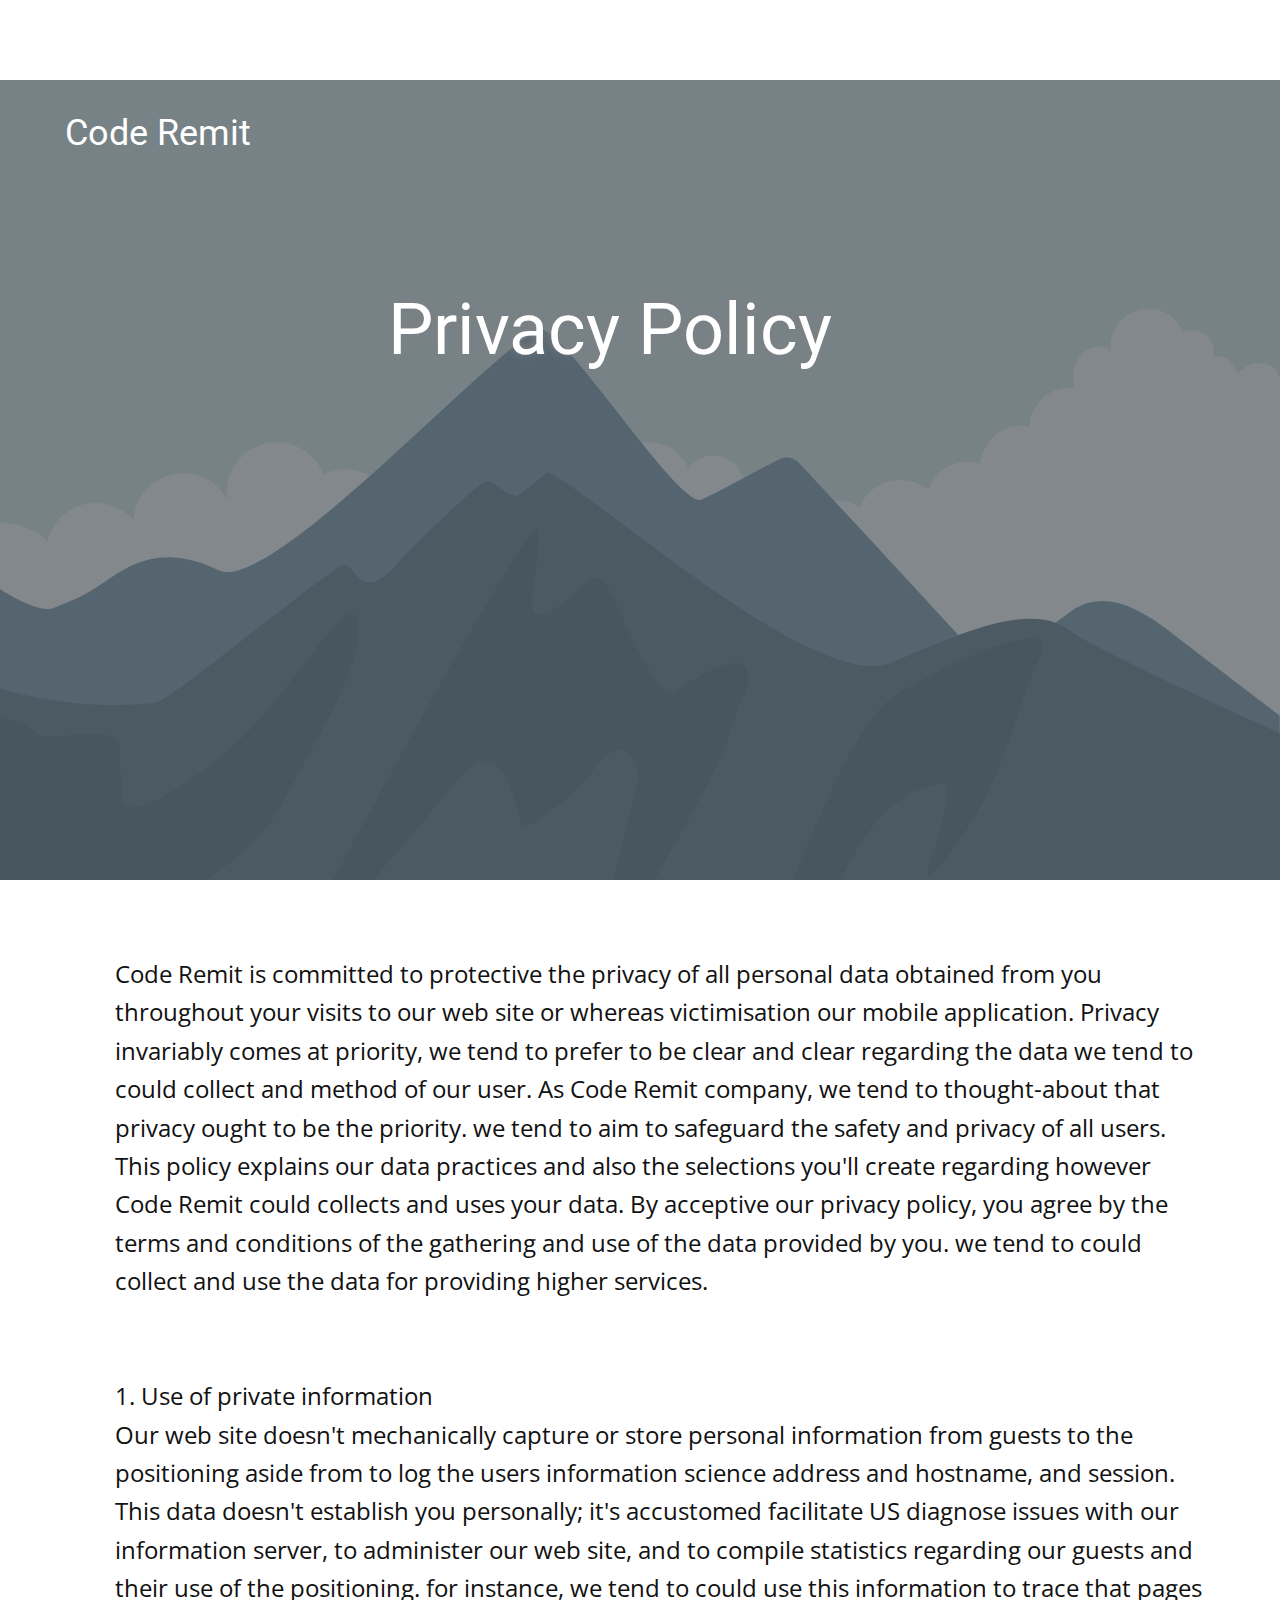
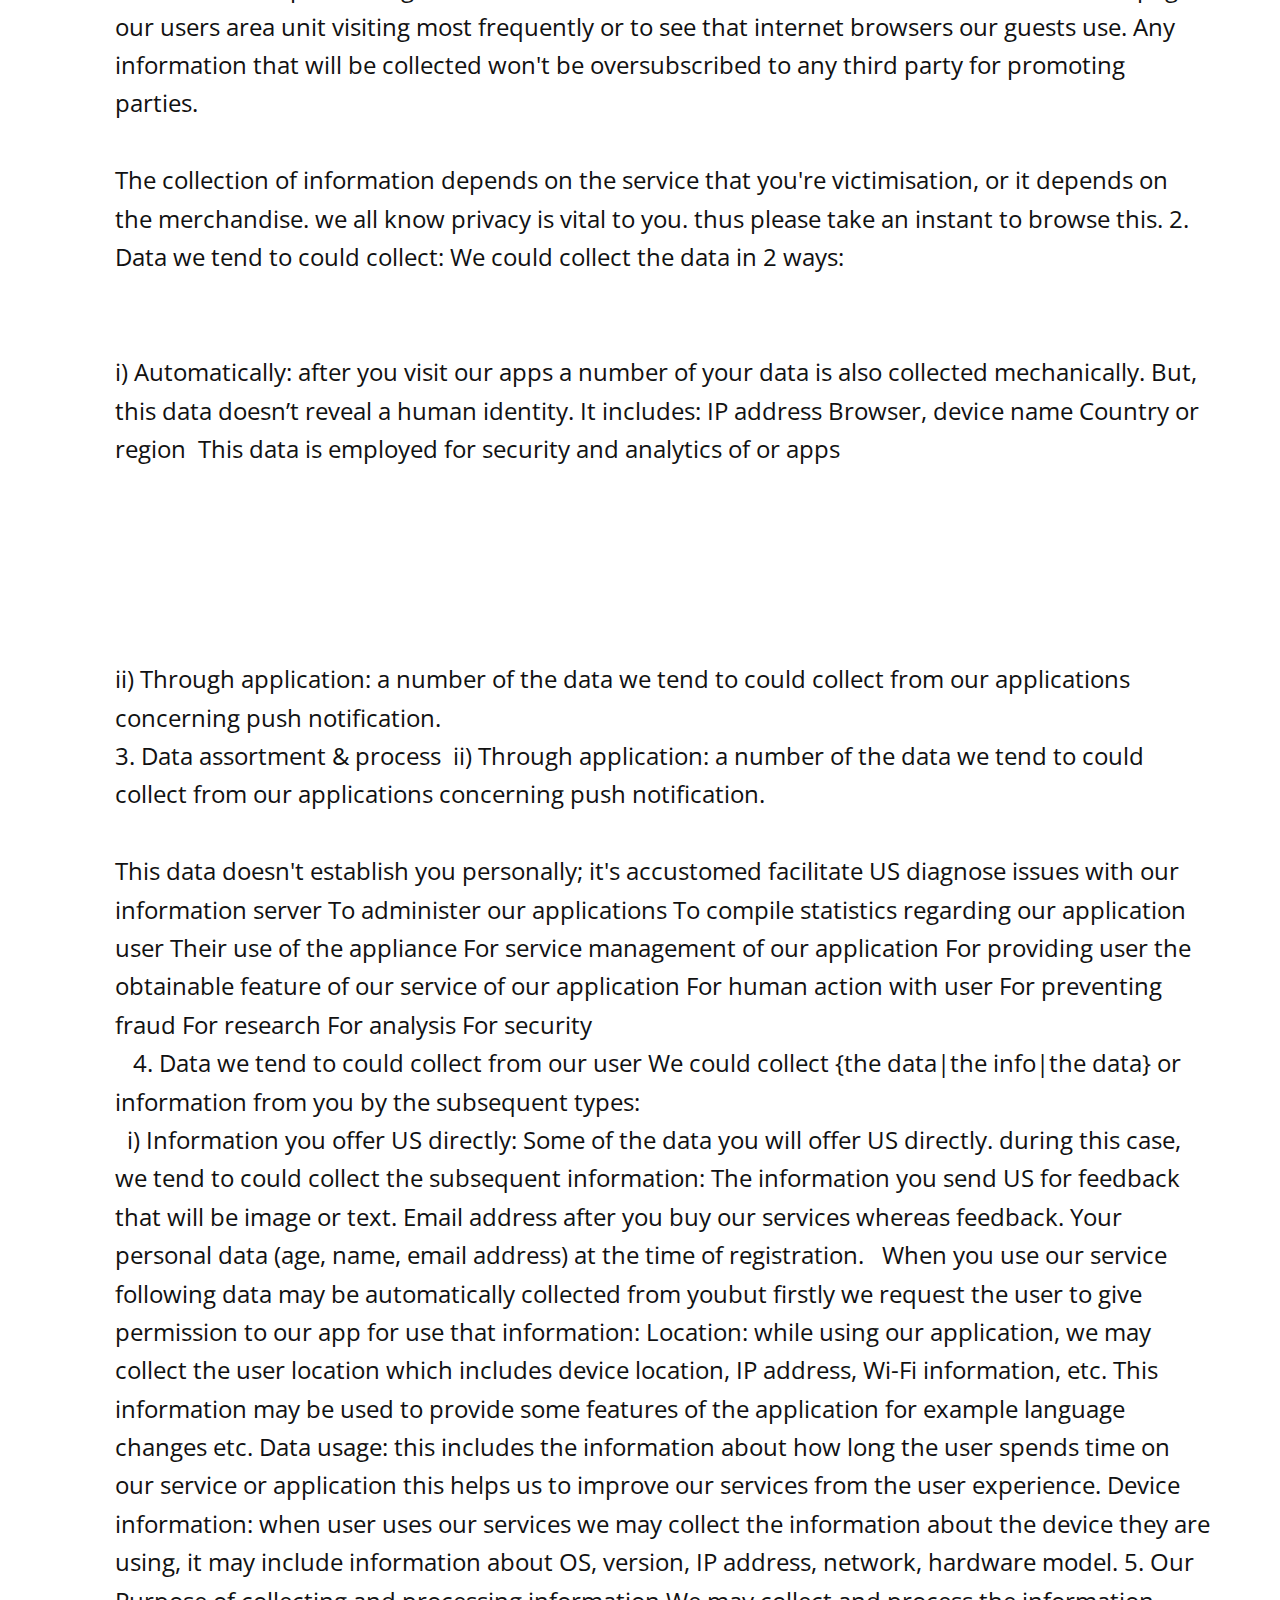
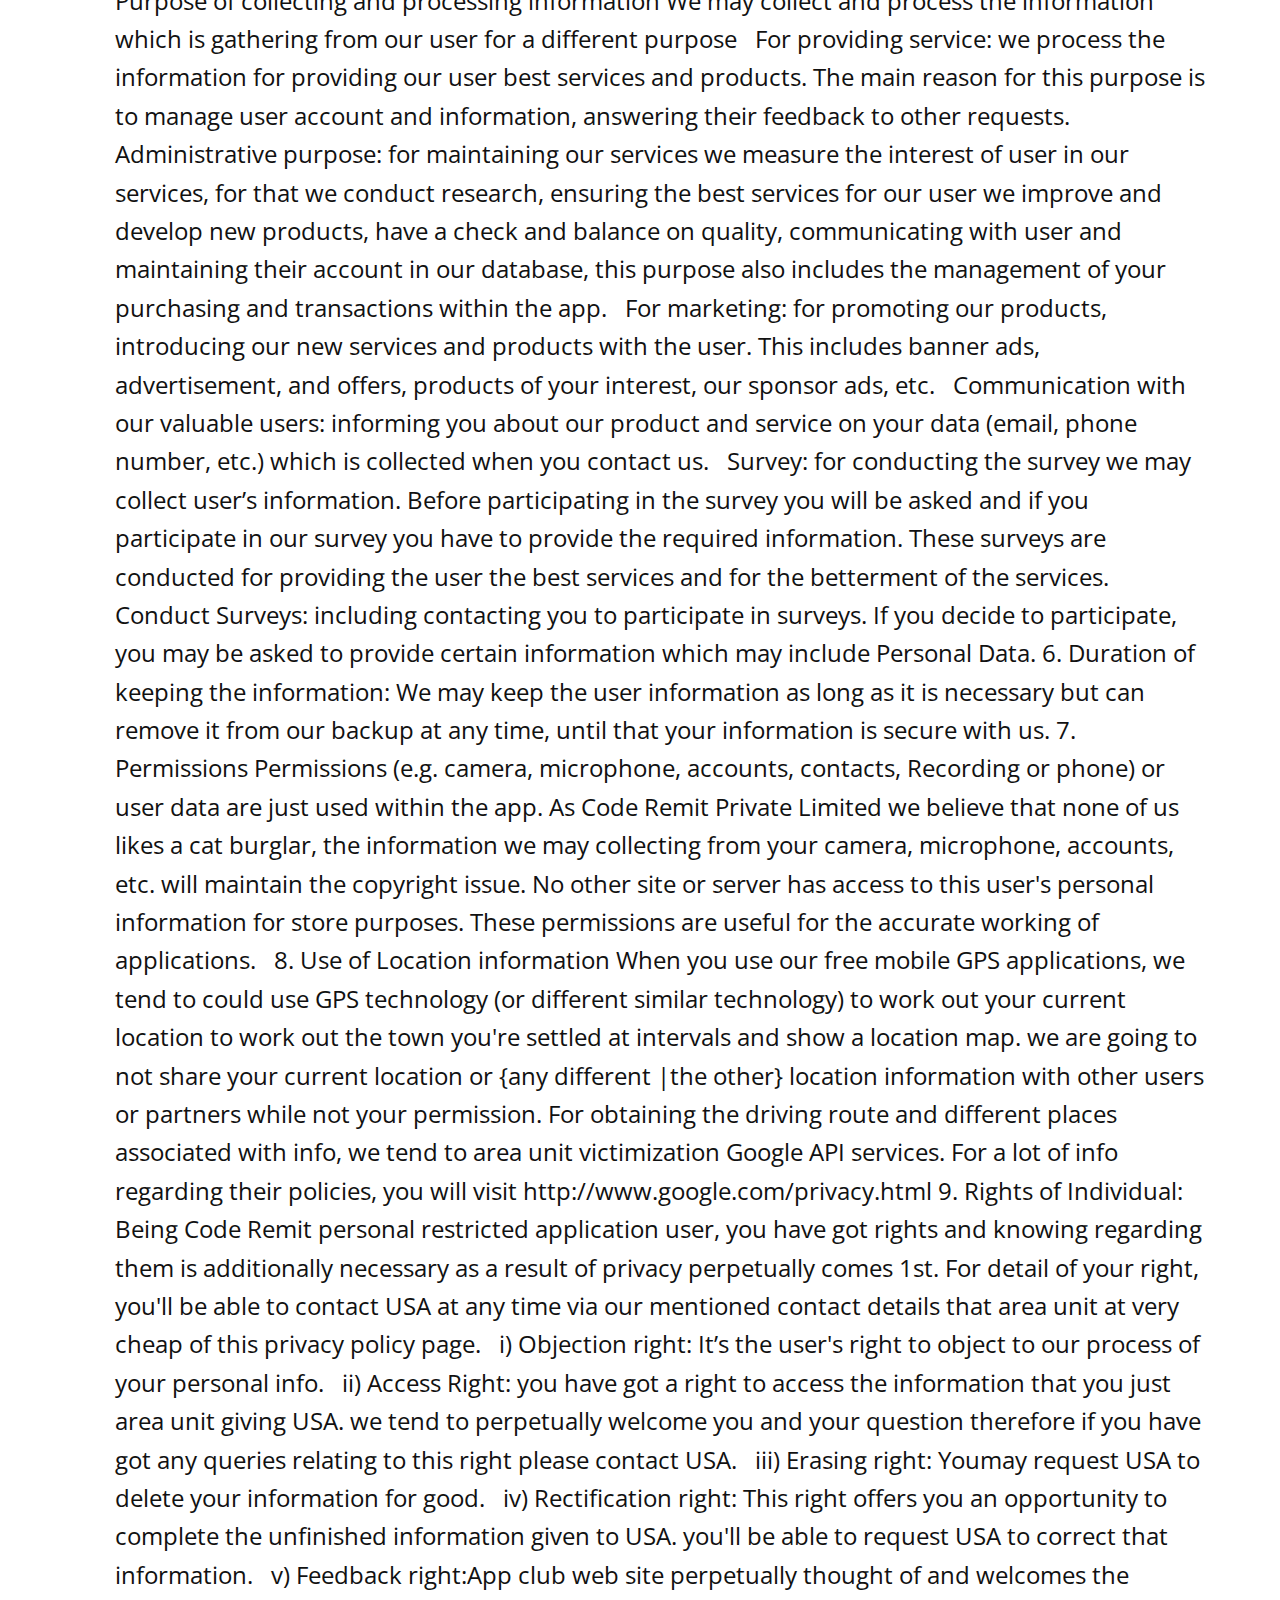
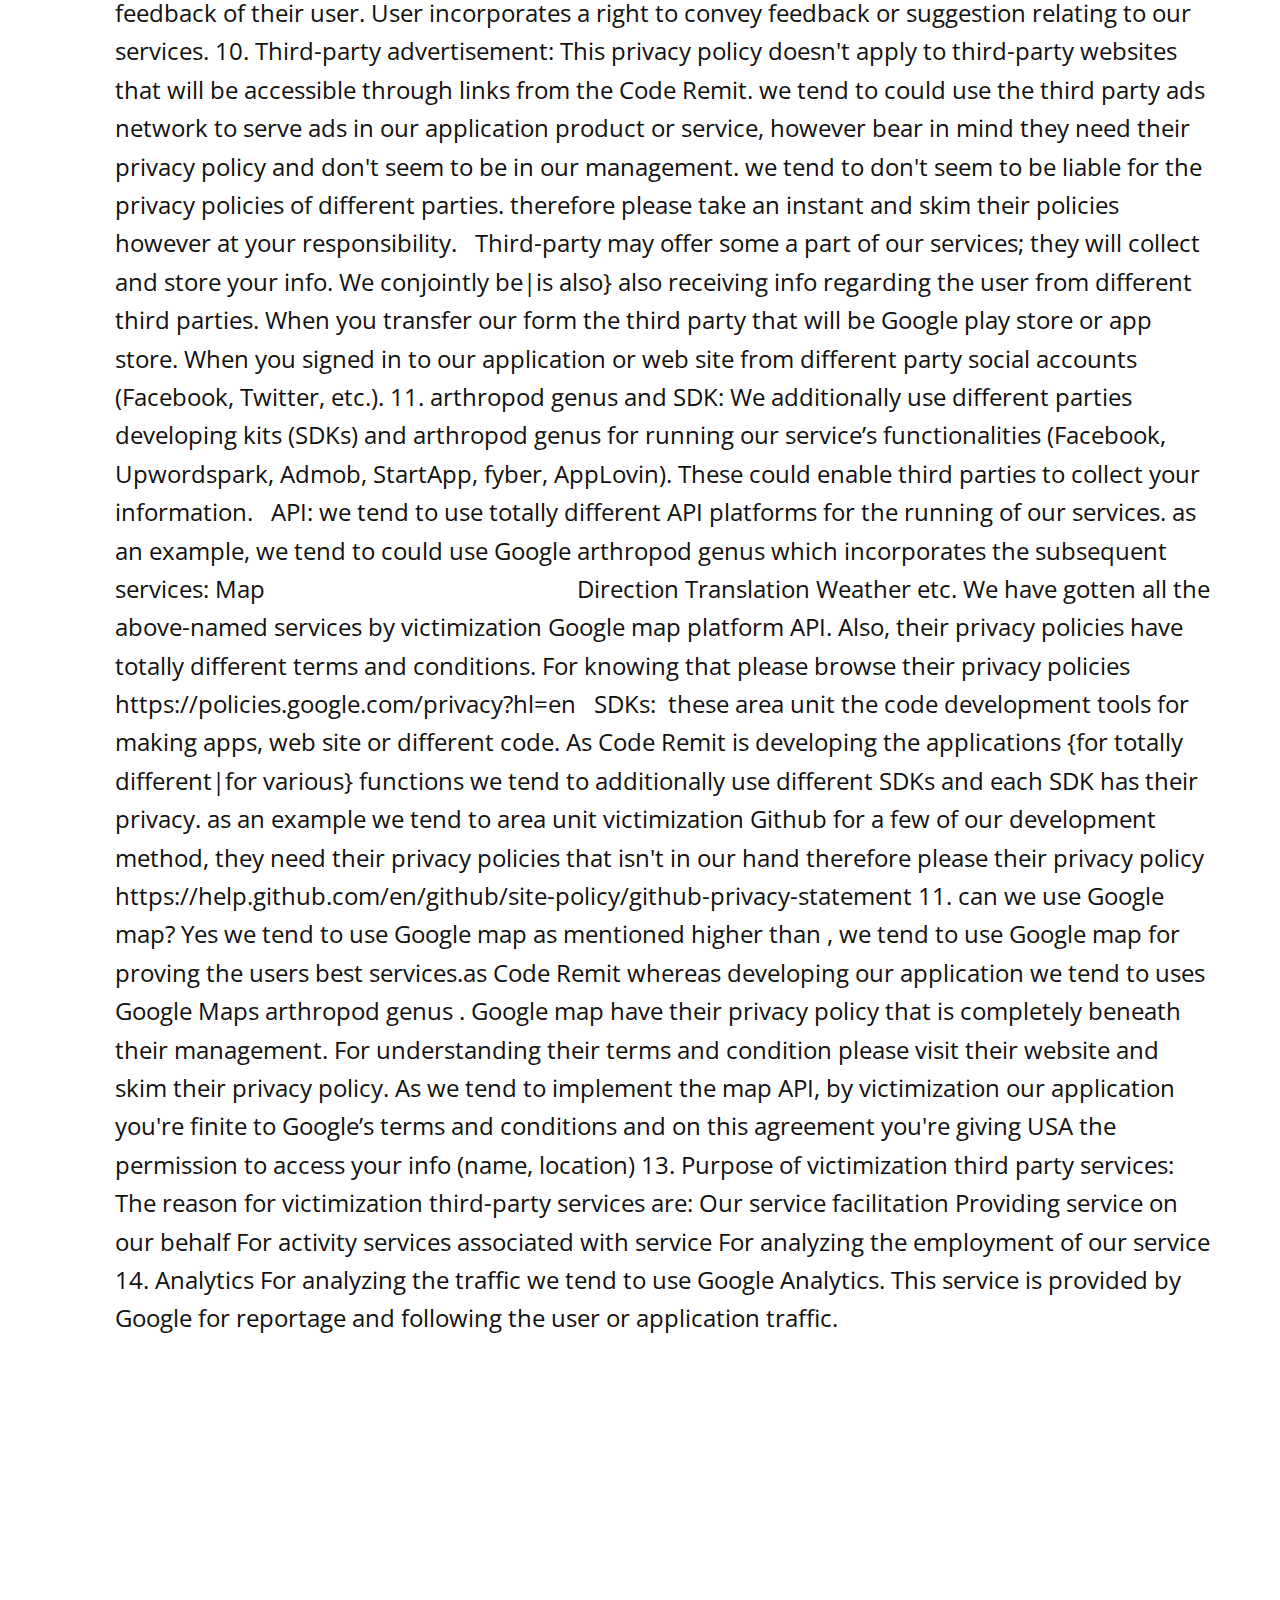
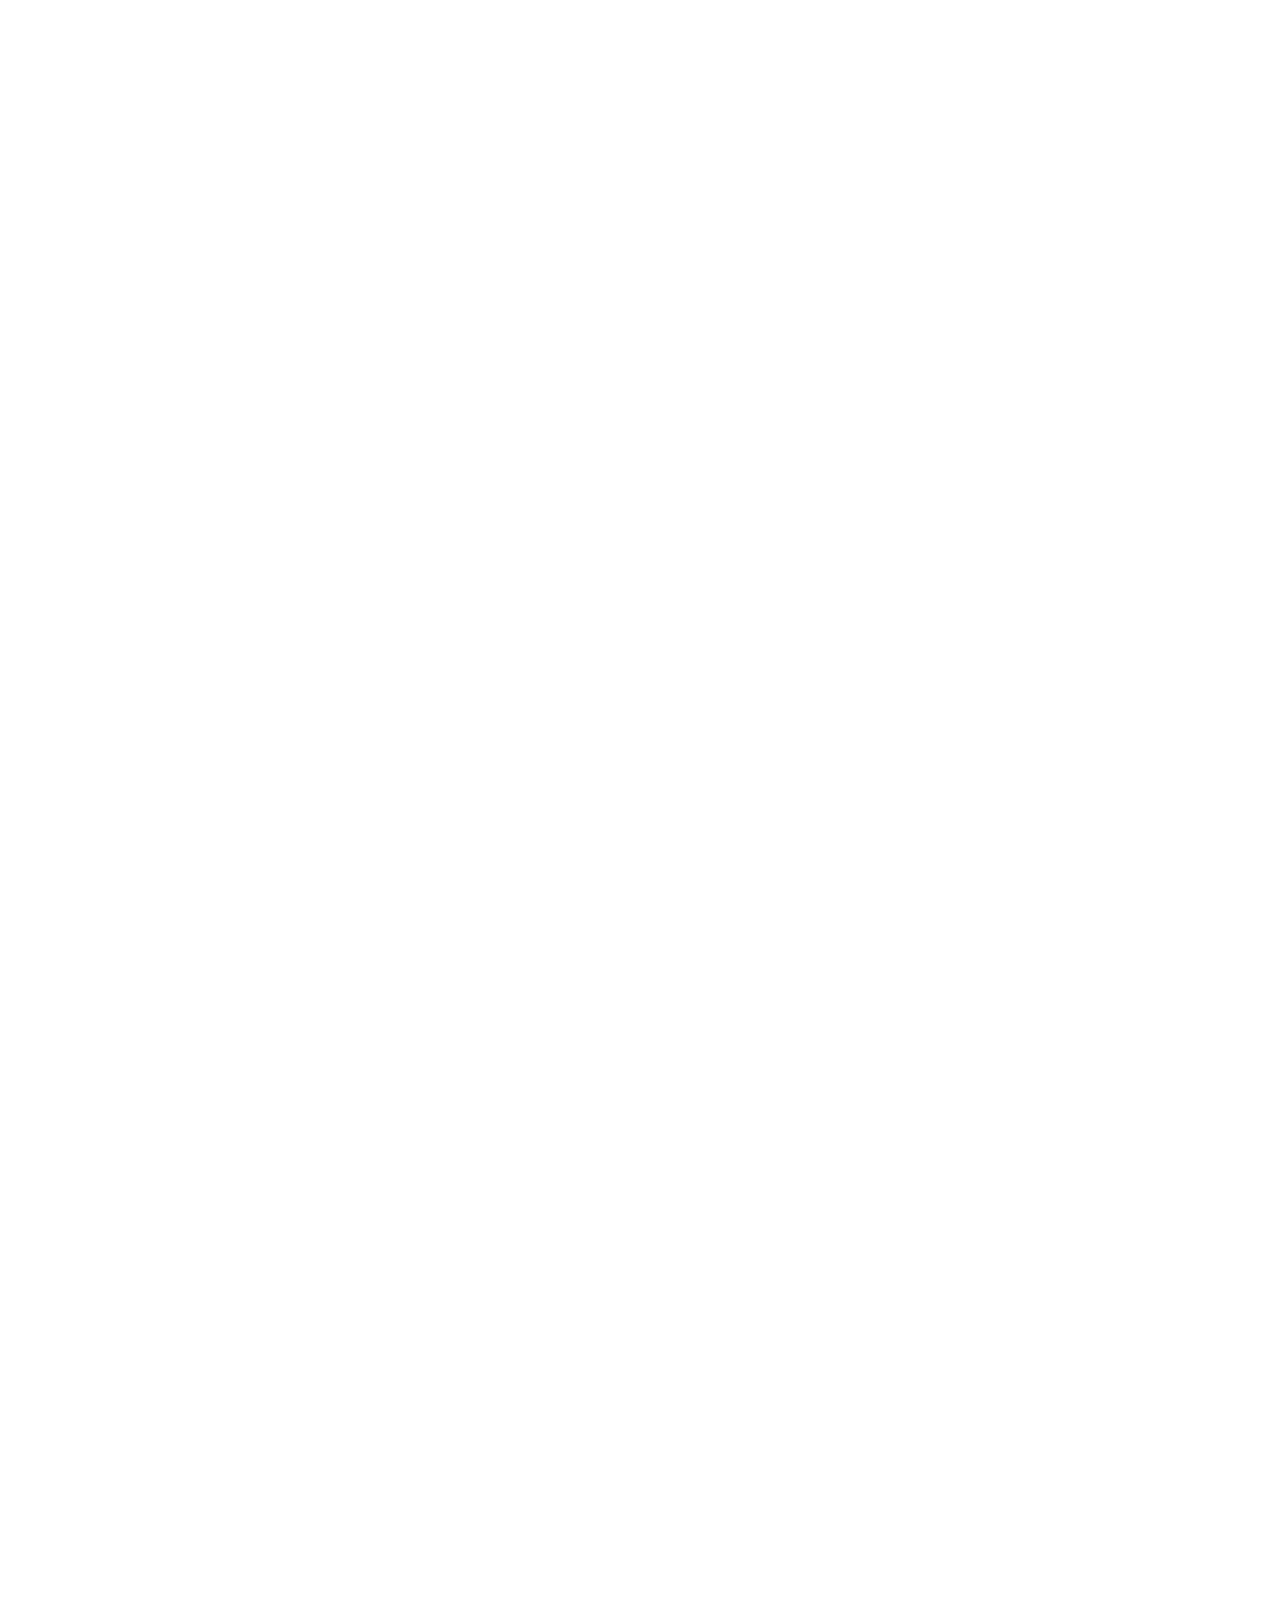
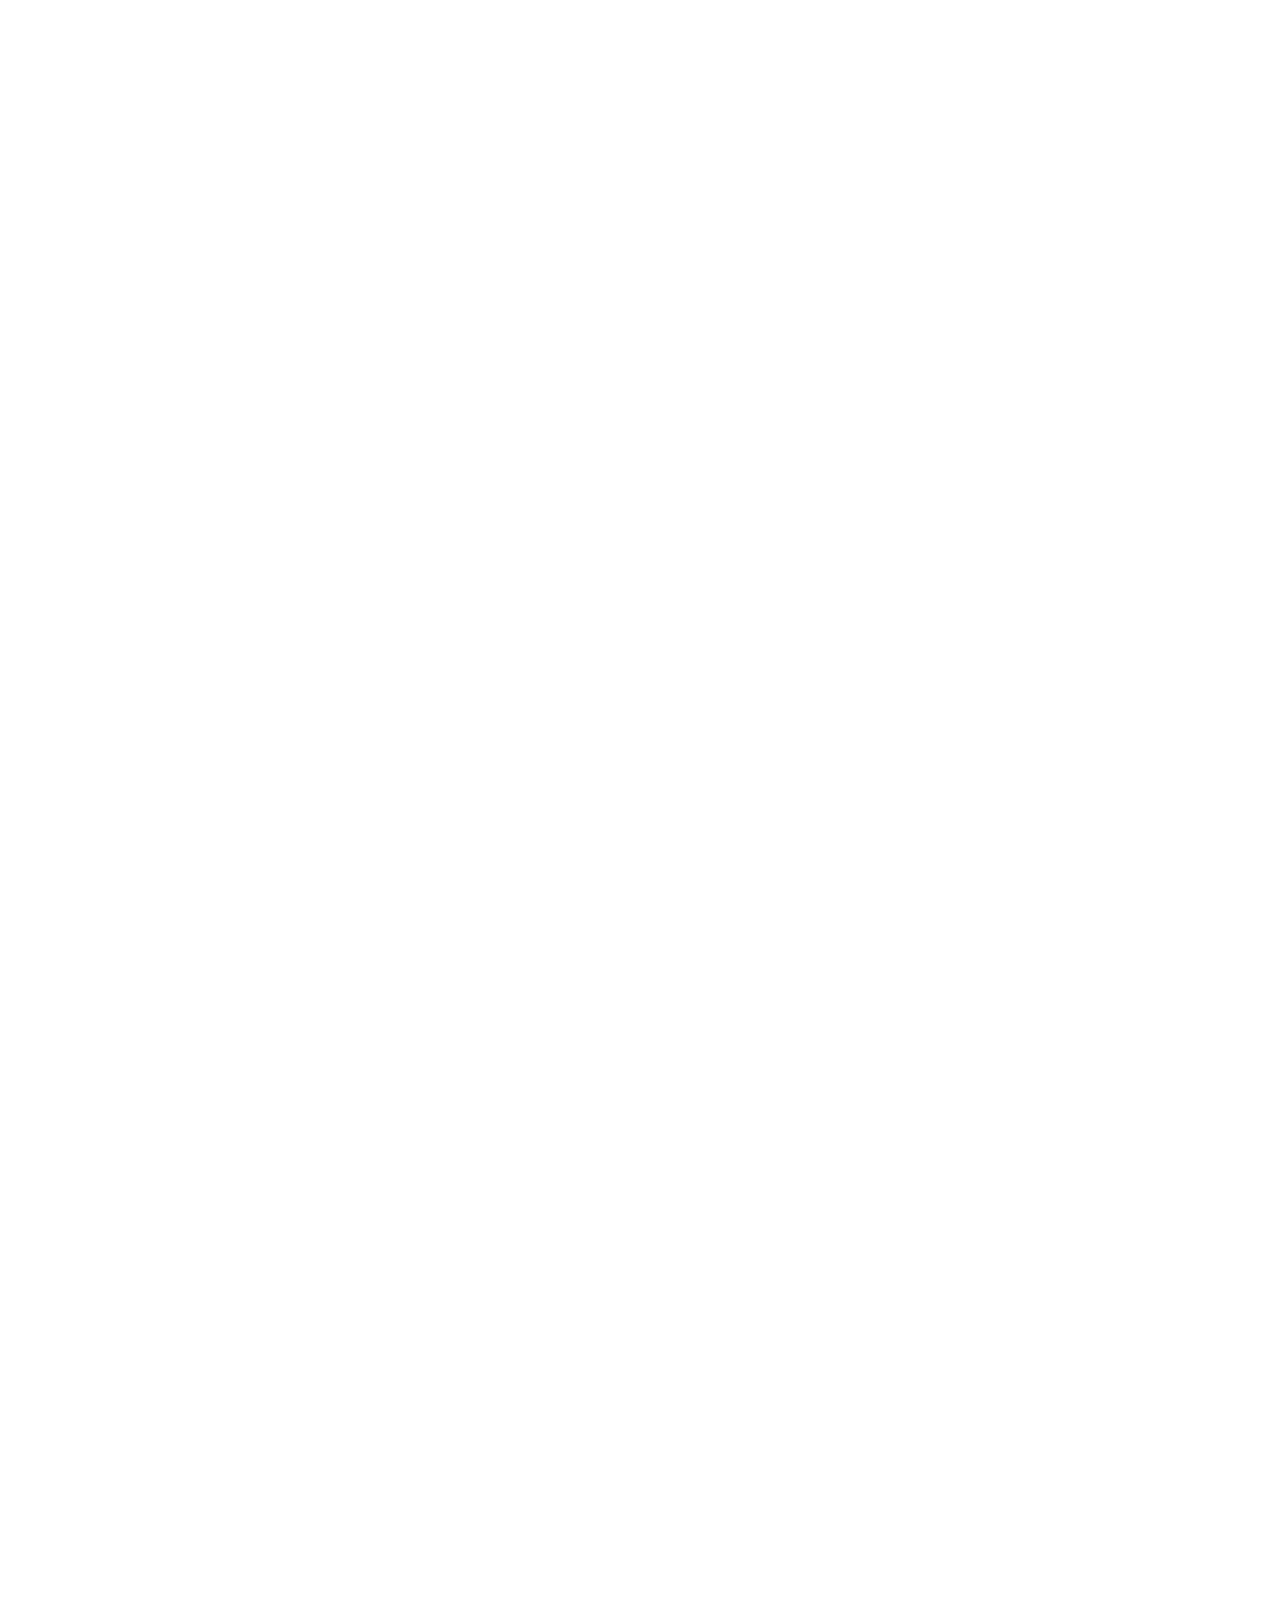
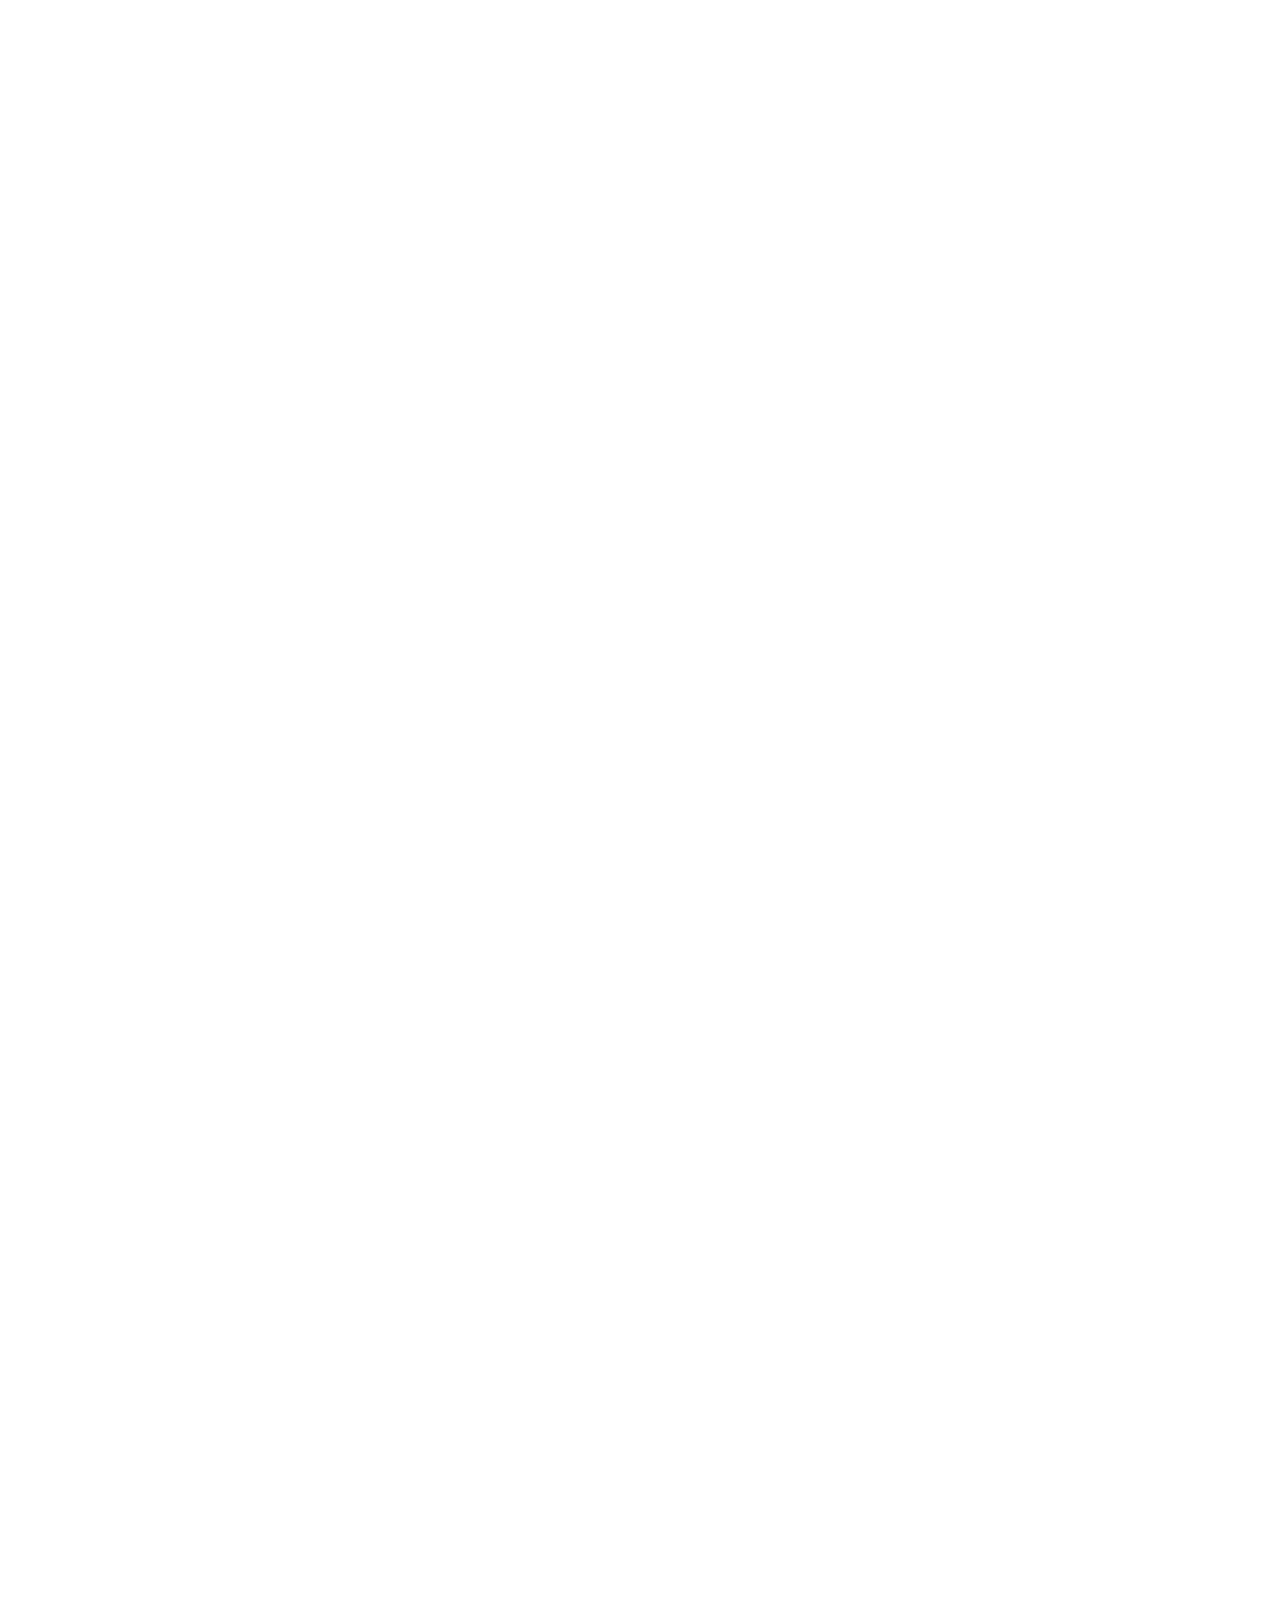
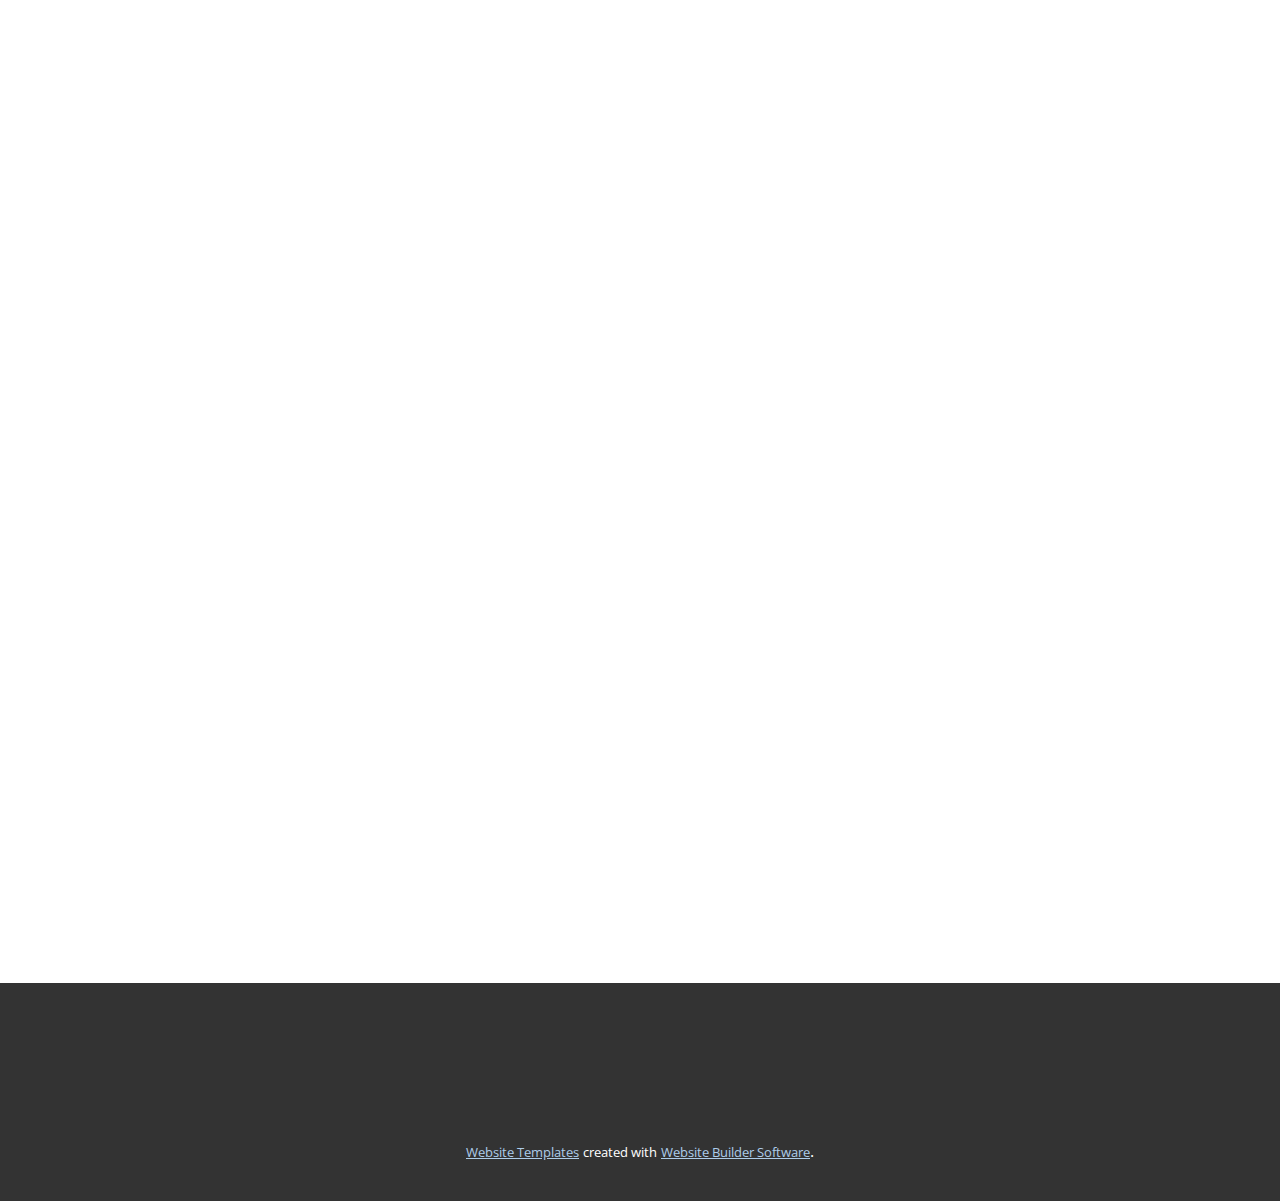
<file: index.html>
<!DOCTYPE html>
<html style="font-size: 16px;">
  <head>
    <meta name="viewport" content="width=device-width, initial-scale=1.0">
    <meta charset="utf-8">
    <meta name="keywords" content="Digital product studio, INTUITIVE">
    <meta name="description" content="">
    <meta name="page_type" content="np-template-header-footer-from-plugin">
    <title>Home</title>
    <link rel="stylesheet" href="nicepage.css" media="screen">
<link rel="stylesheet" href="Home.css" media="screen">
    <script class="u-script" type="text/javascript" src="jquery.js" defer=""></script>
    <script class="u-script" type="text/javascript" src="nicepage.js" defer=""></script>
    <meta name="generator" content="Nicepage 3.8.1, nicepage.com">
    <link id="u-theme-google-font" rel="stylesheet" href="https://fonts.googleapis.com/css?family=Roboto:100,100i,300,300i,400,400i,500,500i,700,700i,900,900i|Open+Sans:300,300i,400,400i,600,600i,700,700i,800,800i">
    
    
    
    <script type="application/ld+json">{
		"@context": "http://schema.org",
		"@type": "Organization",
		"name": "",
		"url": "index.html"
}</script>
    <meta property="og:title" content="Home">
    <meta property="og:type" content="website">
    <meta name="theme-color" content="#478ac9">
    <link rel="canonical" href="index.html">
    <meta property="og:url" content="index.html">
  </head>
  <body data-home-page="Home.html" data-home-page-title="Home" class="u-body"><header class="u-clearfix u-header u-header" id="sec-64b7"><div class="u-clearfix u-sheet u-sheet-1"></div></header>
    <section class="u-align-center u-clearfix u-image u-shading u-section-1" src="" data-image-width="256" data-image-height="256" id="sec-d944">
      <div class="u-clearfix u-sheet u-sheet-1">
        <h2 class="u-text u-text-1">Code Remit</h2>
        <h1 class="u-text u-title u-text-2">Privacy Policy</h1>
      </div>
    </section>
    <section class="u-clearfix u-section-2" id="sec-5813">
      <div class="u-clearfix u-sheet u-sheet-1">
        <p class="u-text u-text-1">Code Remit is committed to protective the privacy of all
personal data obtained from you throughout your visits to our web site or
whereas victimisation our mobile application. Privacy invariably comes at
priority, we tend to prefer to be clear and clear regarding the data we tend to
could collect and method of our user. As Code Remit company, we tend to
thought-about that privacy ought to be the priority. we tend to aim to
safeguard the safety and privacy of all users. This policy explains our data
practices and also the selections you'll create regarding however Code Remit
could collects and uses your data. By acceptive our privacy policy, you agree
by the terms and conditions of the gathering and use of the data provided by
you. we tend to could collect and use the data for providing higher services. <br>
          <br>
          <br>1. Use of private information&nbsp;<br>Our web site doesn't mechanically capture or store personal
information from guests to the positioning aside from to log the users
information science address and hostname, and session. This data doesn't
establish you personally; it's accustomed facilitate US diagnose issues with
our information server, to administer our web site, and to compile statistics
regarding our guests and their use of the positioning. for instance, we tend to
could use this information to trace that pages our users area unit visiting
most frequently or to see that internet browsers our guests use. Any
information that will be collected won't be oversubscribed to any third party
for promoting parties.&nbsp;<br>
          <br>The collection of information depends on the service that you're
victimisation, or it depends on the merchandise. we all know privacy is vital
to you. thus please take an instant to browse this. 
2. Data we tend to could collect: 
We could collect the data in 2 ways:&nbsp;<br>
          <br>
          <br>i) Automatically: after you visit our apps a number of your data
is also collected mechanically. But, this data doesn’t reveal a human identity.
It includes:
IP address 
Browser, device name
Country or region&nbsp; 
This
data is employed for security and analytics of or apps<br>
          <br>
          <br>
          <br>
          <br>
          <br>ii) Through application: a number of the data we tend to could
collect from our applications concerning push notification.&nbsp;<br>3. Data assortment &amp; process&nbsp; ii) Through application: a number of the data we tend to could
collect from our applications concerning push notification.&nbsp;<br>
          <br>This data doesn't establish you personally; it's accustomed
facilitate US diagnose issues with our information server
To administer our applications 
To compile statistics regarding our application user 
Their use of the appliance 
For service management of our application
For providing user the obtainable feature of our service of our
application
For human action with user
For preventing fraud 
For research
For analysis
For security<br>&nbsp;&nbsp;
4. Data we tend to could collect from our user 
We could collect {the data|the info|the data} or information
from you by the subsequent types:&nbsp; &nbsp;<br>&nbsp; i) Information you offer US directly:
Some of the data you will offer US directly. during this case,
we tend to could collect the subsequent information:
The information you send US for feedback that will be image or
text.
Email address after you buy our services whereas feedback. 
Your personal data (age, name,
email address) at the time of registration.
&nbsp;
When you use our service
following data may be automatically collected from youbut firstly we request
the user to give permission to our app for use that information:
Location:&nbsp;while using our
application, we may collect the user location which includes device
location, IP address, Wi-Fi information, etc. This information may be used to provide
some features of the application for example language changes etc.
Data&nbsp;usage:&nbsp;this
includes the information about how long the user spends time on our service or
application this helps us to improve our services from the user experience.
Device information: when user
uses our services we may collect the information about the device they are
using, it may include information about OS, version, IP address, network,
hardware model.
5. Our Purpose of collecting
and processing information
We may collect and process the
information which is gathering from our user for a different purpose
&nbsp;
For providing service: we
process the information for providing our user best services and products. The
main reason for this purpose is to manage user account and information,
answering their feedback to other requests.
&nbsp;
Administrative purpose: for
maintaining our services we measure the interest of user in our services, for
that we conduct research, ensuring the best services for our user we improve
and develop new products, have a check and balance on quality, communicating
with user and maintaining their account in our database, this purpose also
includes the management of your purchasing and transactions within the app.
&nbsp;
For marketing: for promoting
our products, introducing our new services and products with the user. This
includes banner ads, advertisement, and offers, products of your interest, our
sponsor ads, etc.
&nbsp;
Communication with our valuable
users: informing you about our product and service on your data (email, phone
number, etc.) which is collected when you contact us.
&nbsp;
Survey: for conducting the
survey we may collect user’s information. Before participating in the survey
you will be asked and if you participate in our survey you have to provide the
required information. These surveys are conducted for providing the user the
best services and for the betterment of the services.
&nbsp;
Conduct Surveys:&nbsp;including
contacting you to participate in surveys. If you decide to participate, you may
be asked to provide certain information which may include Personal Data.
6. Duration of keeping the
information:
We may keep the user
information as long as it is necessary but can remove it from our backup at any
time, until that your information is secure with us.
7. Permissions
Permissions (e.g. camera,
microphone, accounts, contacts, Recording or phone) or user data are just used
within the app. As Code Remit Private Limited we believe that none of us likes
a cat burglar, the information we may collecting from your camera, microphone,
accounts, etc. will maintain the copyright issue. No other site or server has
access to this user's personal information for store purposes. These
permissions are useful for the accurate working of applications.
&nbsp;
8. Use of Location
information
When you use our free
mobile GPS applications, we tend to could use GPS technology (or different
similar technology) to work out your current location to work out the town
you're settled at intervals and show a location map. we are going to not share
your current location or {any different |the other} location information with
other users or partners while not your permission. 
For obtaining the
driving route and different places associated with info, we tend to area unit
victimization Google API services. For a lot of info regarding their policies,
you will visit http://www.google.com/privacy.html
9. Rights of
Individual:
Being Code Remit
personal restricted application user, you have got rights and knowing regarding
them is additionally necessary as a result of privacy perpetually comes 1st.
For detail of your right, you'll be able to contact USA at any time via our
mentioned contact details that area unit at very cheap of this privacy policy
page.
&nbsp;
i) Objection right:
It’s the user's right to object to our process of your personal info.
&nbsp;
ii) Access Right: you
have got a right to access the information that you just area unit giving USA.
we tend to perpetually welcome you and your question therefore if you have got
any queries relating to this right please contact USA.
&nbsp;
iii) Erasing right:
Youmay request USA to delete your information for good. 
&nbsp;
iv) Rectification
right: This right offers you an opportunity to complete the unfinished
information given to USA. you'll be able to request USA to correct that
information. 
&nbsp;
v) Feedback right:App
club web site perpetually thought of and welcomes the feedback of their user.
User incorporates a right to convey feedback or suggestion relating to our
services.
10. Third-party
advertisement:
This privacy policy
doesn't apply to third-party websites that will be accessible through links
from the Code Remit. we tend to could use the third party ads network to serve
ads in our application product or service, however bear in mind they need their
privacy policy and don't seem to be in our management. we tend to don't seem to
be liable for the privacy policies of different parties. therefore please take
an instant and skim their policies however at your responsibility.
&nbsp;
Third-party may offer
some a part of our services; they will collect and store your info.
We conjointly be|is
also} also receiving info regarding the user from different third parties.
When you transfer our
form the third party that will be Google play store or app store.
When you signed in to
our application or web site from different party social accounts (Facebook,
Twitter, etc.).
11. arthropod genus
and SDK:
We additionally use
different parties developing kits (SDKs) and arthropod genus for running our
service’s functionalities (Facebook, Upwordspark, Admob, StartApp, fyber,
AppLovin). These could enable third parties to collect your information. 
&nbsp;
API: we tend to use
totally different API platforms for the running of our services. as an example,
we tend to could use Google arthropod genus which incorporates the subsequent
services:
Map&nbsp;&nbsp;&nbsp;&nbsp;&nbsp;&nbsp;&nbsp;&nbsp;&nbsp;&nbsp;&nbsp;&nbsp;&nbsp;&nbsp;&nbsp;&nbsp;&nbsp;&nbsp;&nbsp;&nbsp;&nbsp;&nbsp;&nbsp;&nbsp;&nbsp;&nbsp;&nbsp;&nbsp;&nbsp;&nbsp;&nbsp;&nbsp;&nbsp;&nbsp;&nbsp;&nbsp;&nbsp;&nbsp;&nbsp;&nbsp;&nbsp;&nbsp;&nbsp;&nbsp;&nbsp;&nbsp;&nbsp;&nbsp;&nbsp;&nbsp;&nbsp;
Direction
Translation
Weather etc.
We have gotten all the
above-named services by victimization Google map platform API. Also, their
privacy policies have totally different terms and conditions. For knowing that
please browse their privacy policies https://policies.google.com/privacy?hl=en
&nbsp;
SDKs:&nbsp; these area unit the code development tools
for making apps, web site or different code. As Code Remit is developing the
applications {for totally different|for various} functions we tend to
additionally use different SDKs and each SDK has their privacy. as an example
we tend to area unit victimization Github for a few of our development method,
they need their privacy policies that isn't in our hand therefore please their
privacy policy https://help.github.com/en/github/site-policy/github-privacy-statement
11. can we use Google
map?
Yes we tend to use
Google map as mentioned higher than , we tend to use Google map for proving the
users best services.as Code Remit whereas developing our application we tend to
uses Google Maps arthropod genus . Google map have their privacy policy that is
completely beneath their management. For understanding their terms and
condition please visit their website and skim their privacy policy. 
As we tend to
implement the map API, by victimization our application you're finite to
Google’s terms and conditions and on this agreement you're giving USA the
permission to access your info (name, location) 
13. Purpose of
victimization third party services:
The reason for
victimization third-party services are:
Our service
facilitation
Providing service on
our behalf 
For activity services
associated with service
For analyzing the
employment of our service 
14. Analytics
For analyzing the
traffic we tend to use Google Analytics. This service is provided by Google for
reportage and following the user or application traffic.&nbsp;&nbsp;<br>
          <br>
          <br>
          <br>
          <br>
          <br>
          <br>
          <br>
          <br>
          <br>
          <br>
          <br>&nbsp; &nbsp; &nbsp;&nbsp;<br>&nbsp;<br>
        </p>
      </div>
    </section>
    
    
    <footer class="u-align-left u-clearfix u-footer u-grey-80 u-footer" id="sec-5653"><div class="u-clearfix u-sheet u-sheet-1"></div></footer>
    <section class="u-backlink u-clearfix u-grey-80">
      <a class="u-link" href="https://nicepage.com/website-templates" target="_blank">
        <span>Website Templates</span>
      </a>
      <p class="u-text">
        <span>created with</span>
      </p>
      <a class="u-link" href="https://nicepage.com/" target="_blank">
        <span>Website Builder Software</span>
      </a>. 
    </section>
  </body>
</html>
</file>
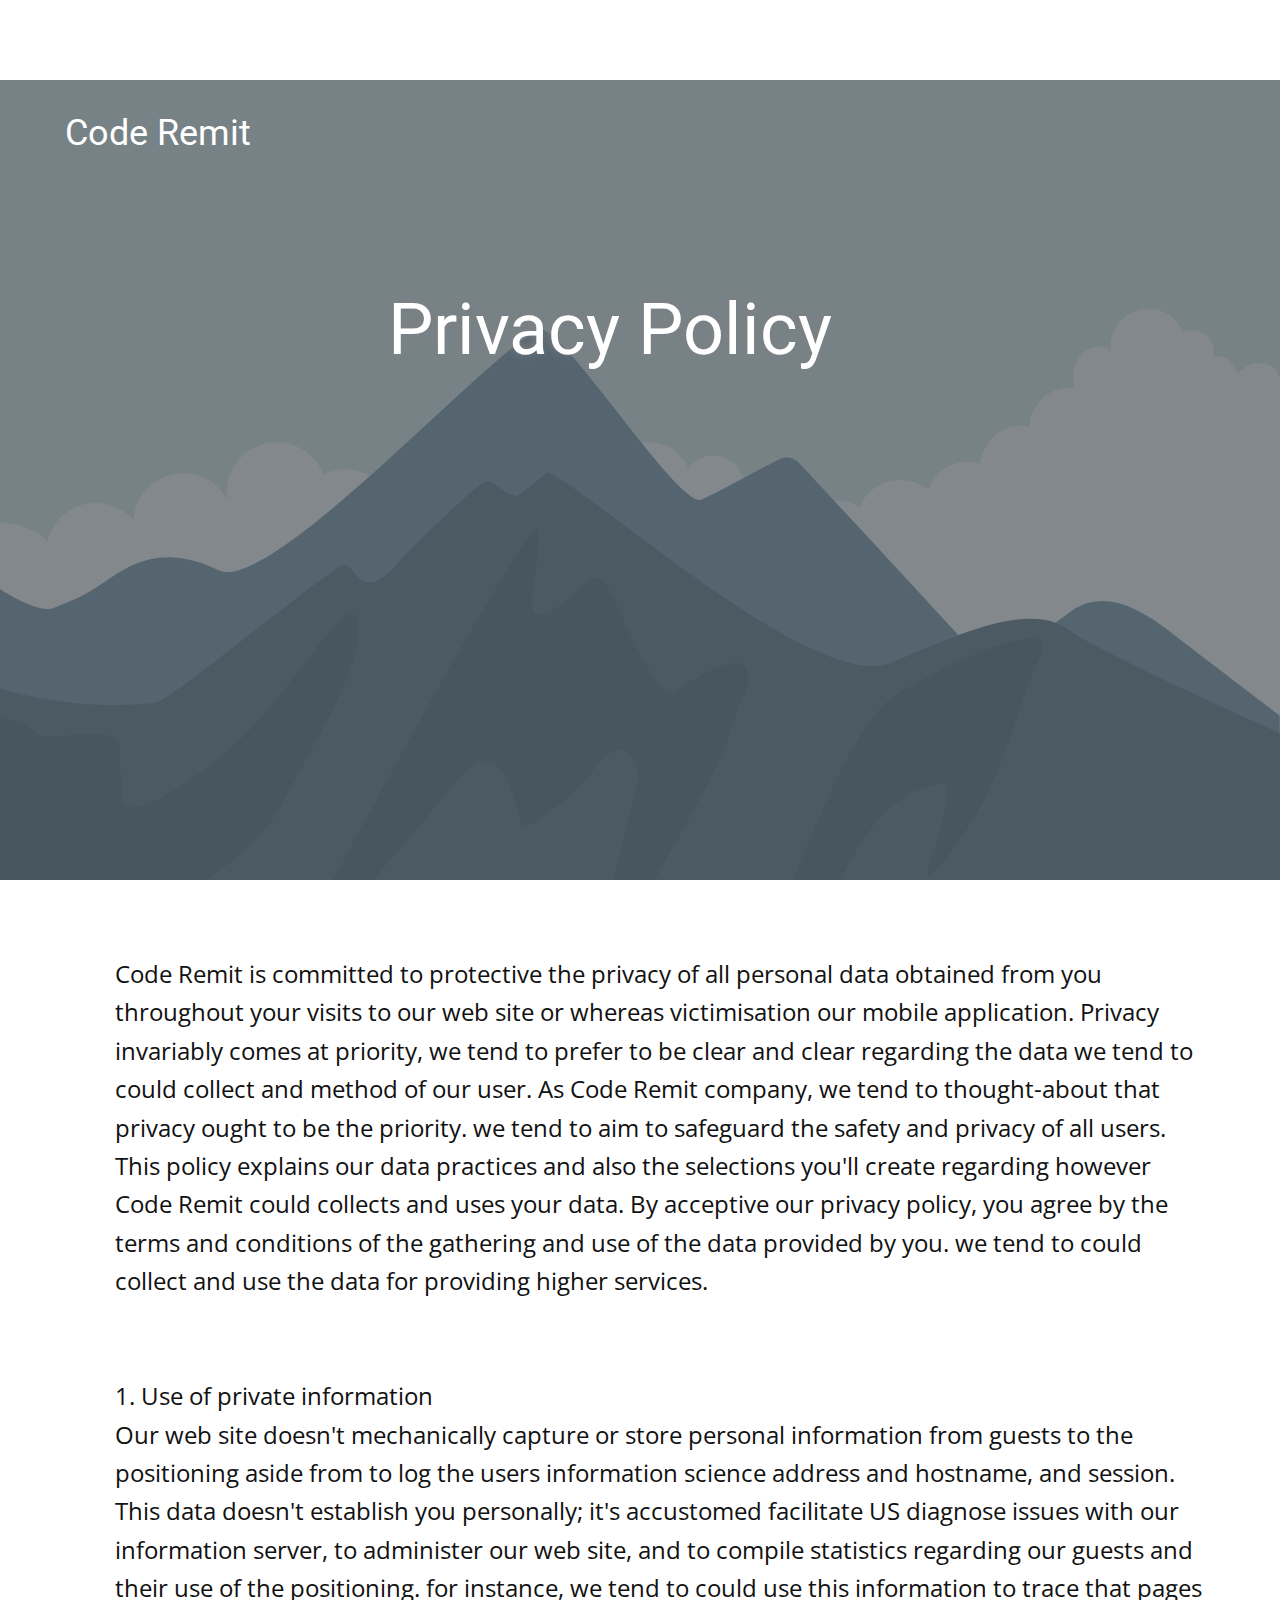
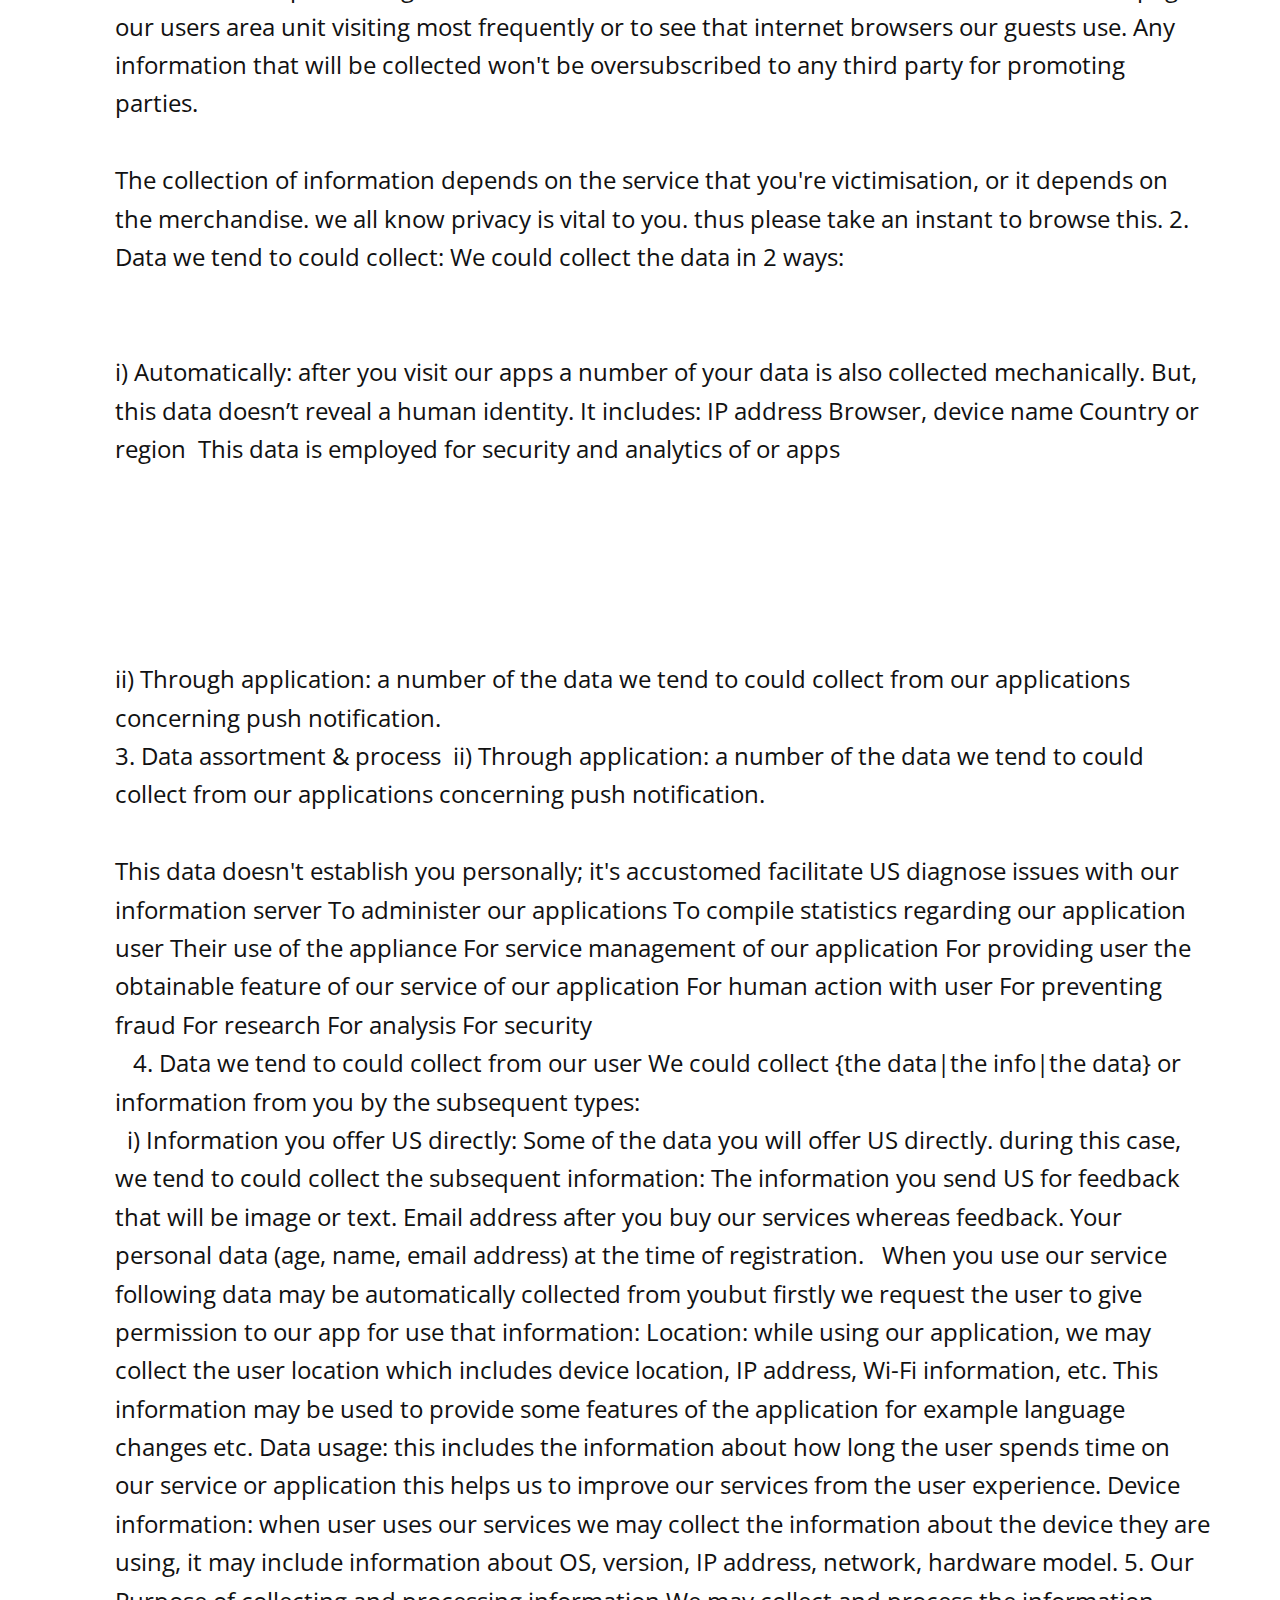
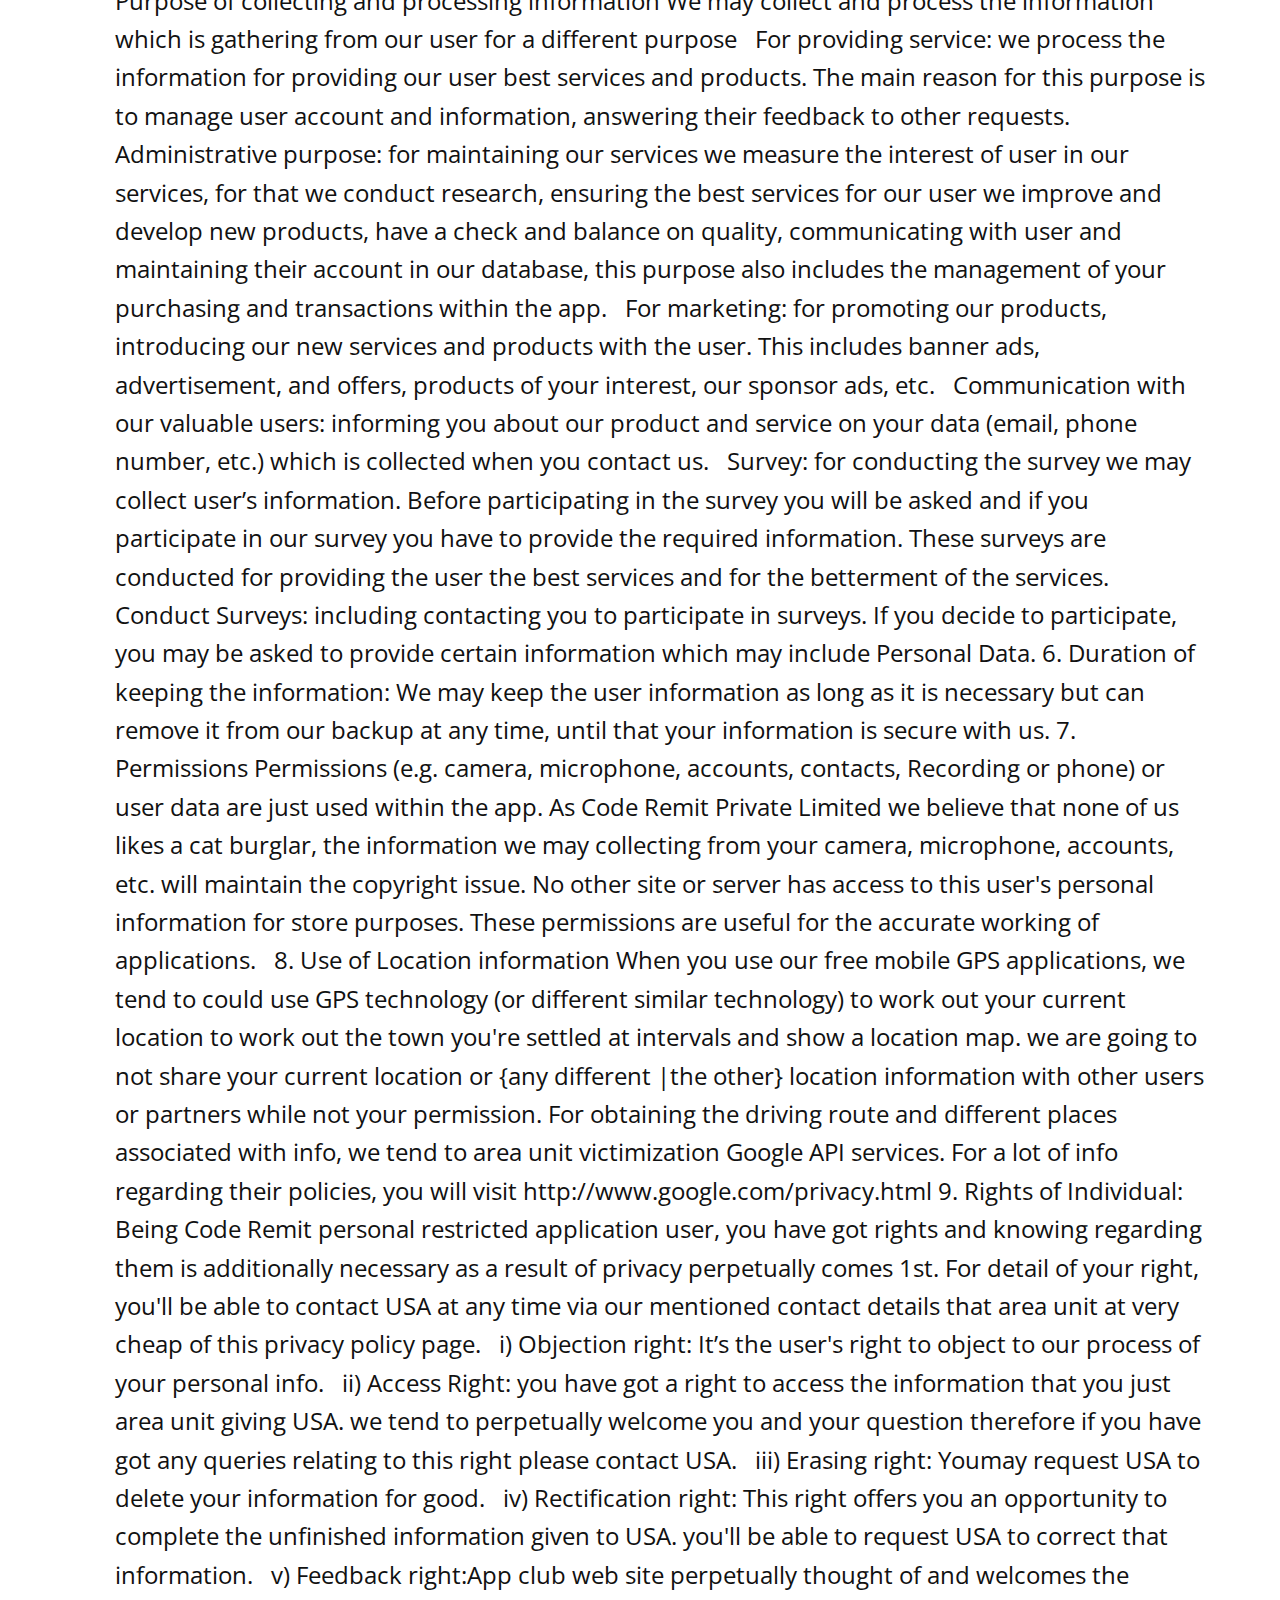
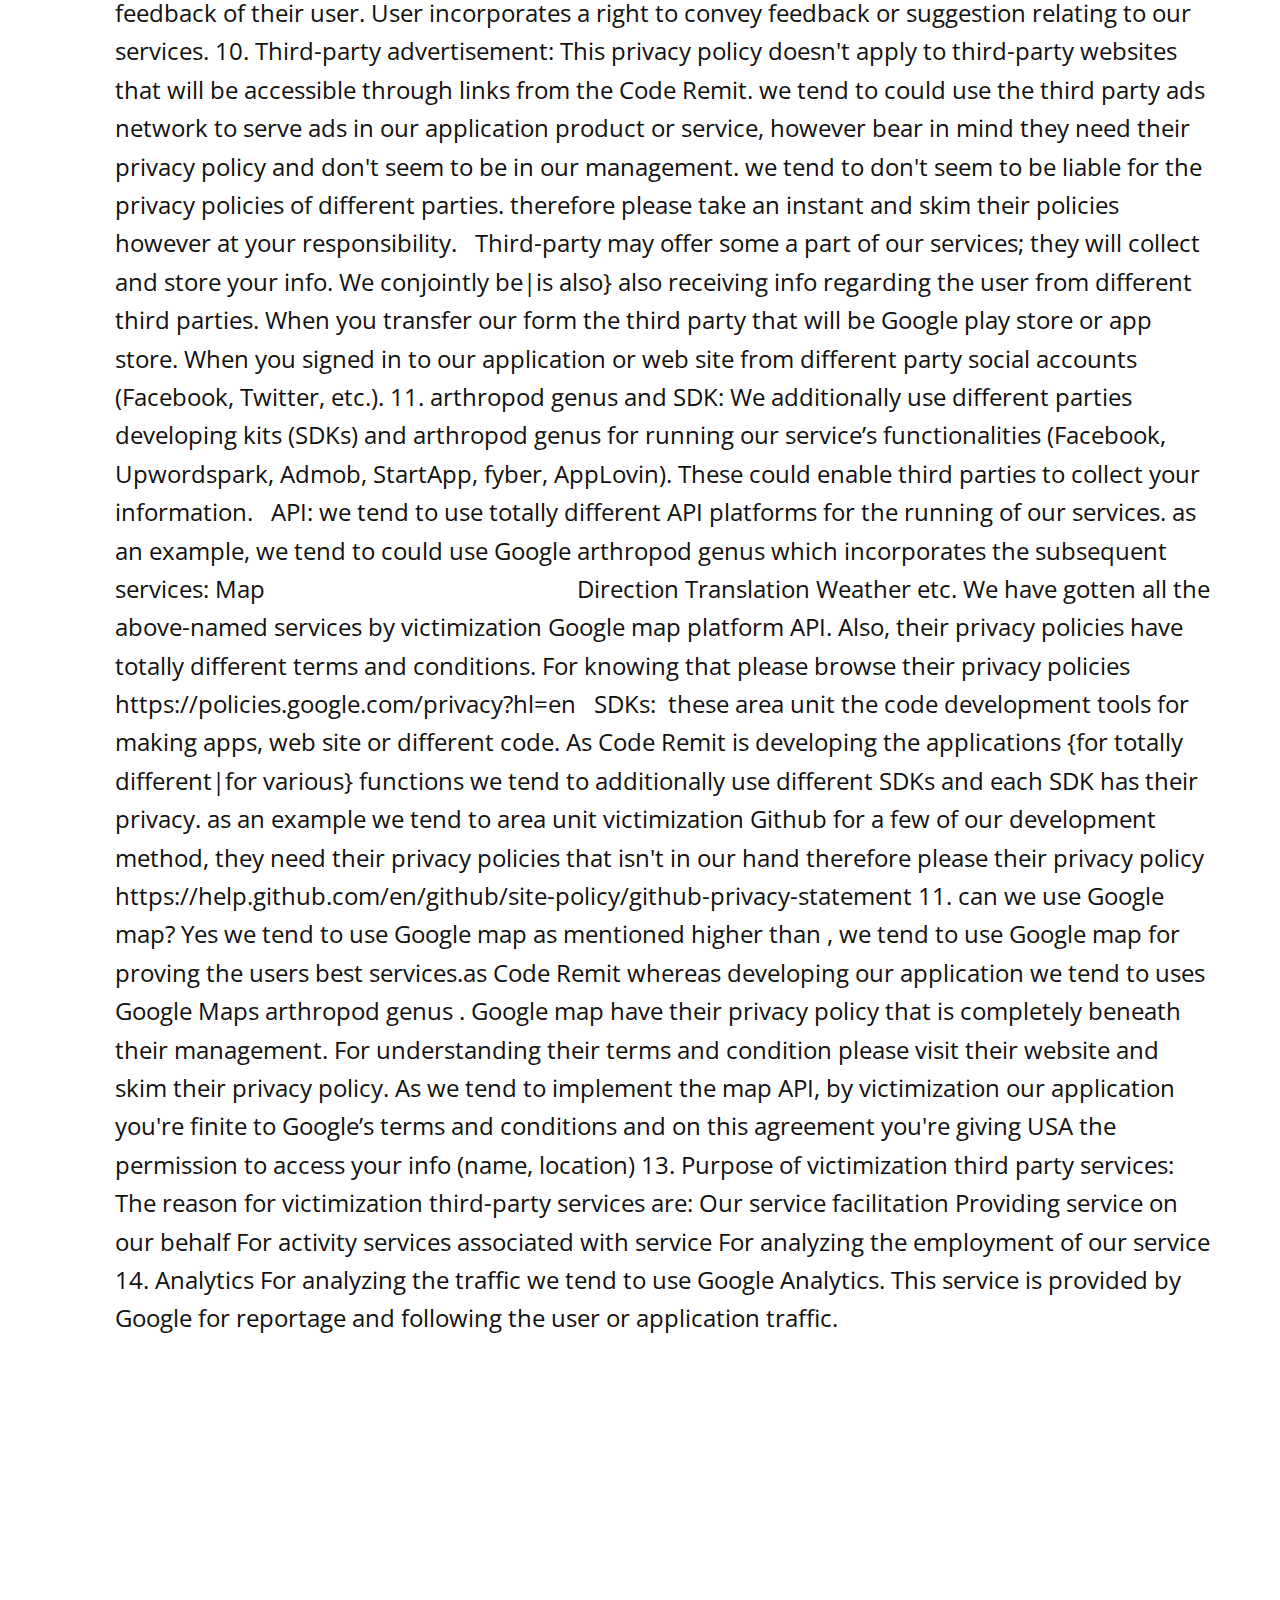
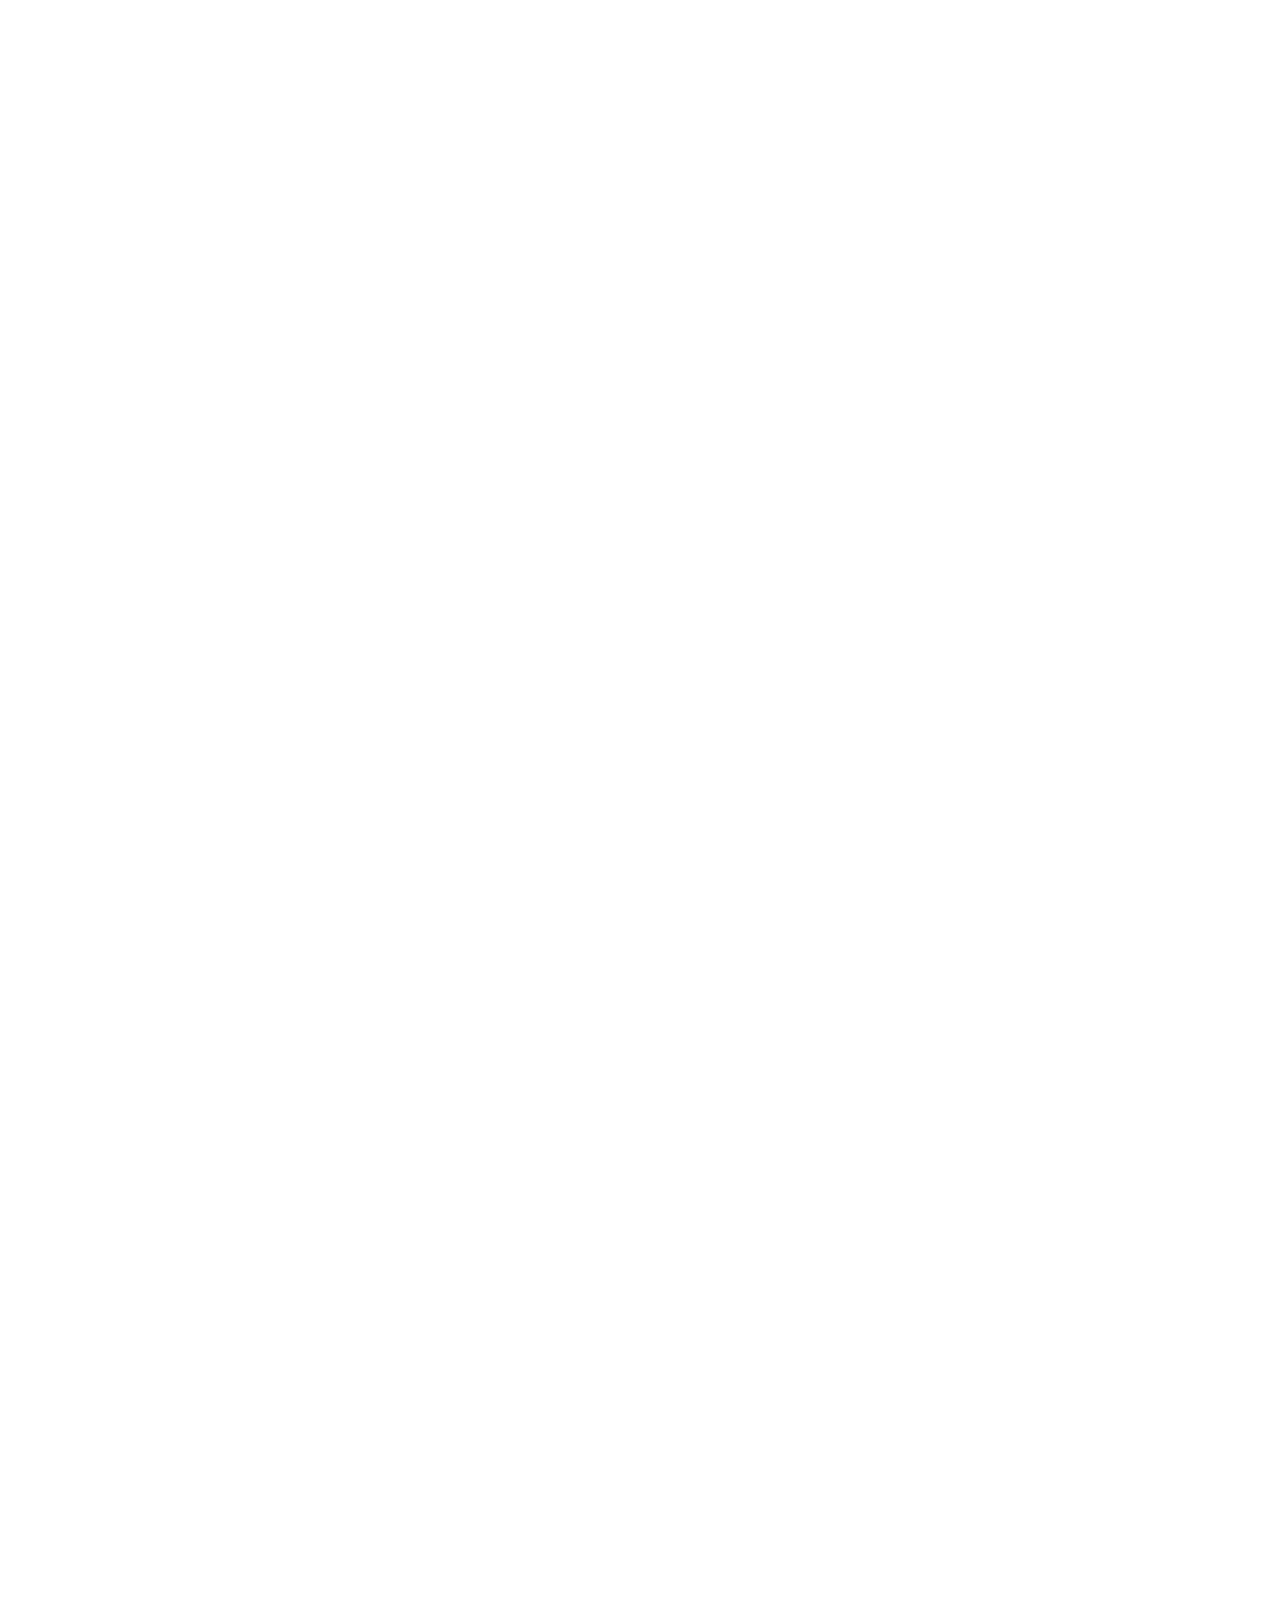
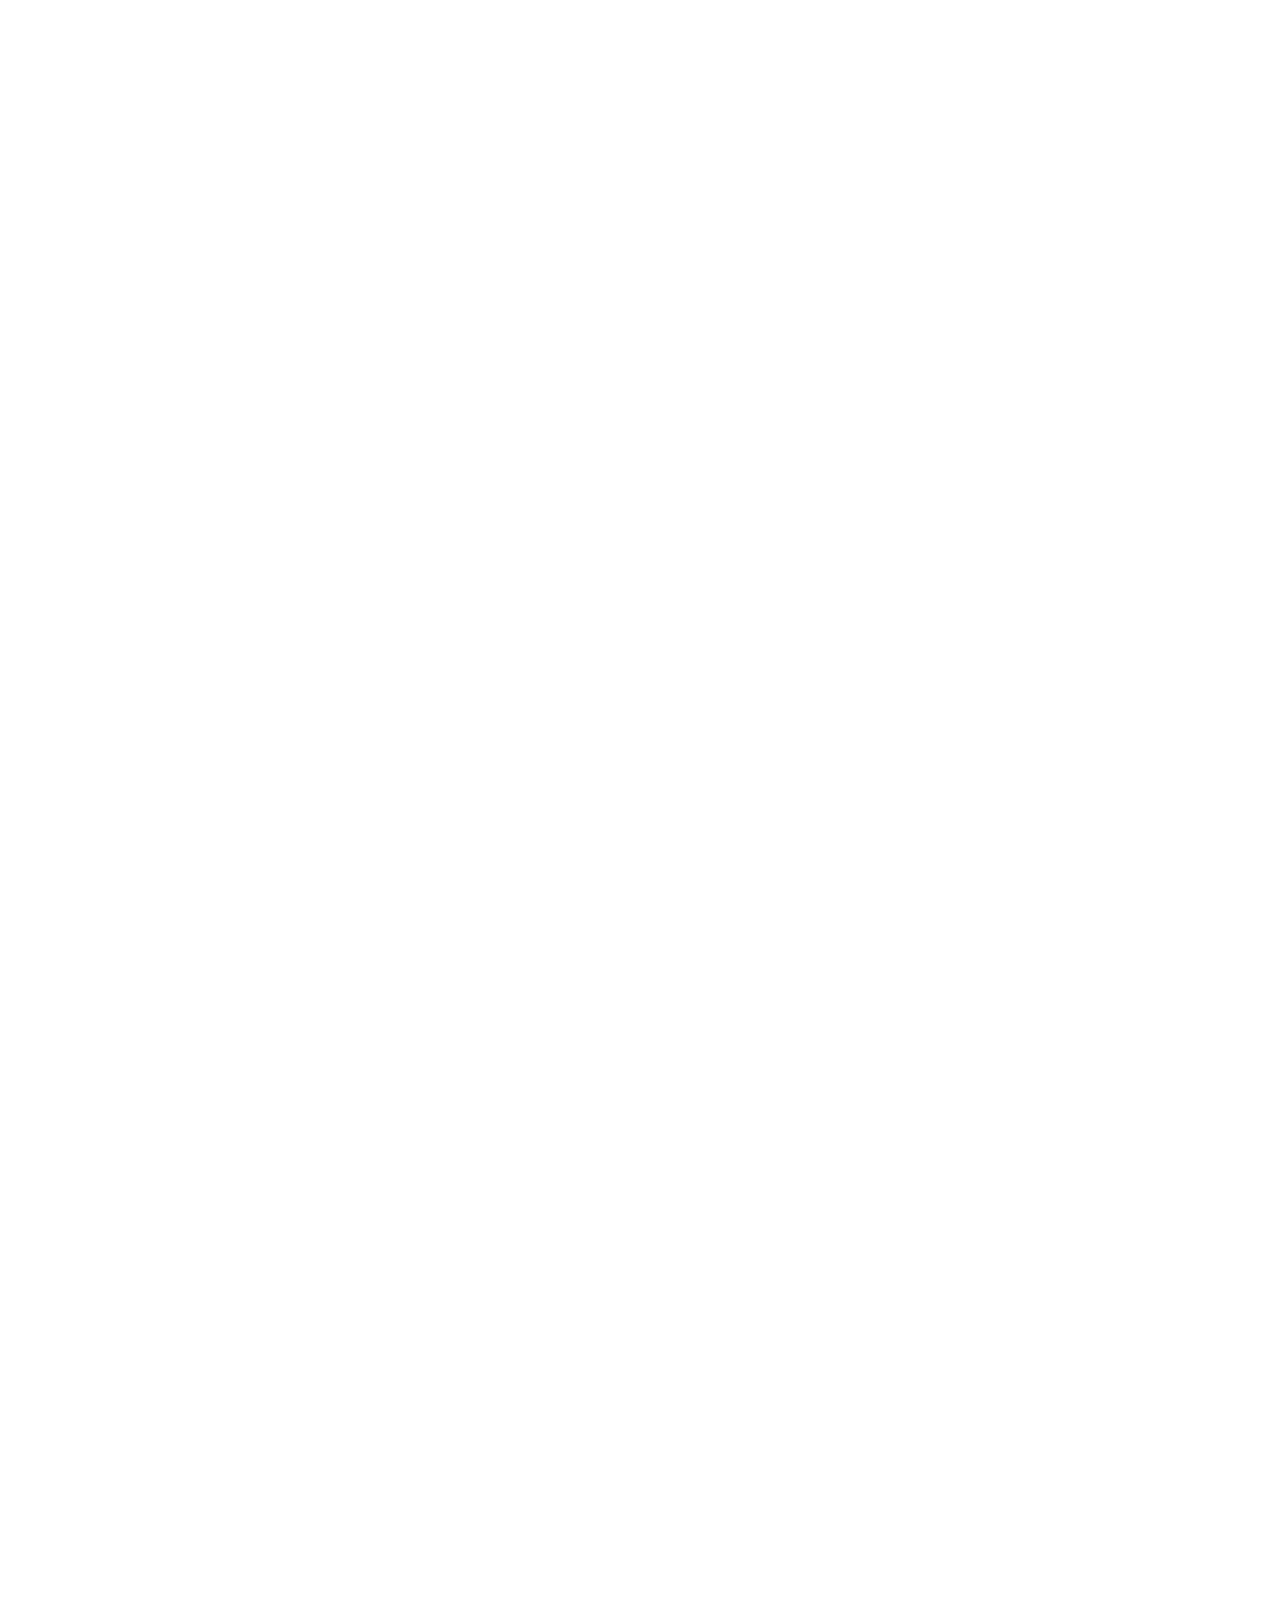
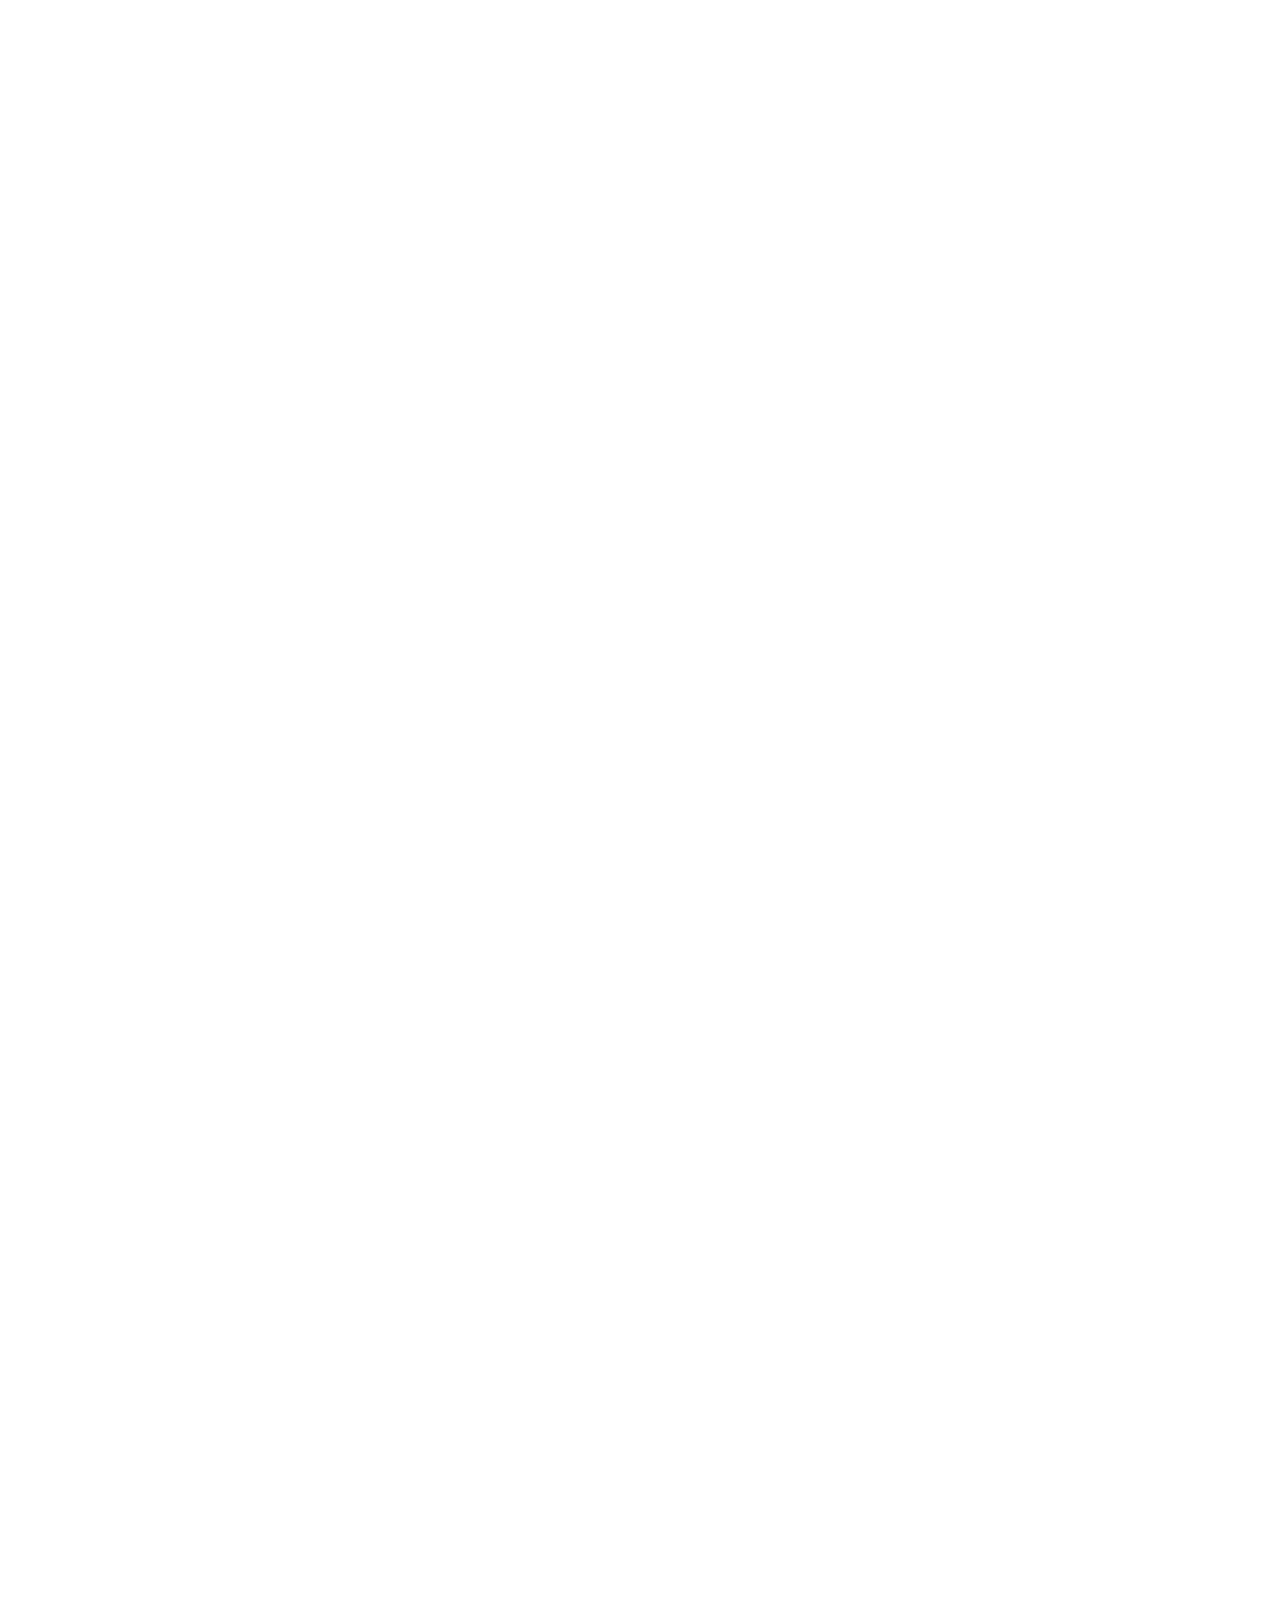
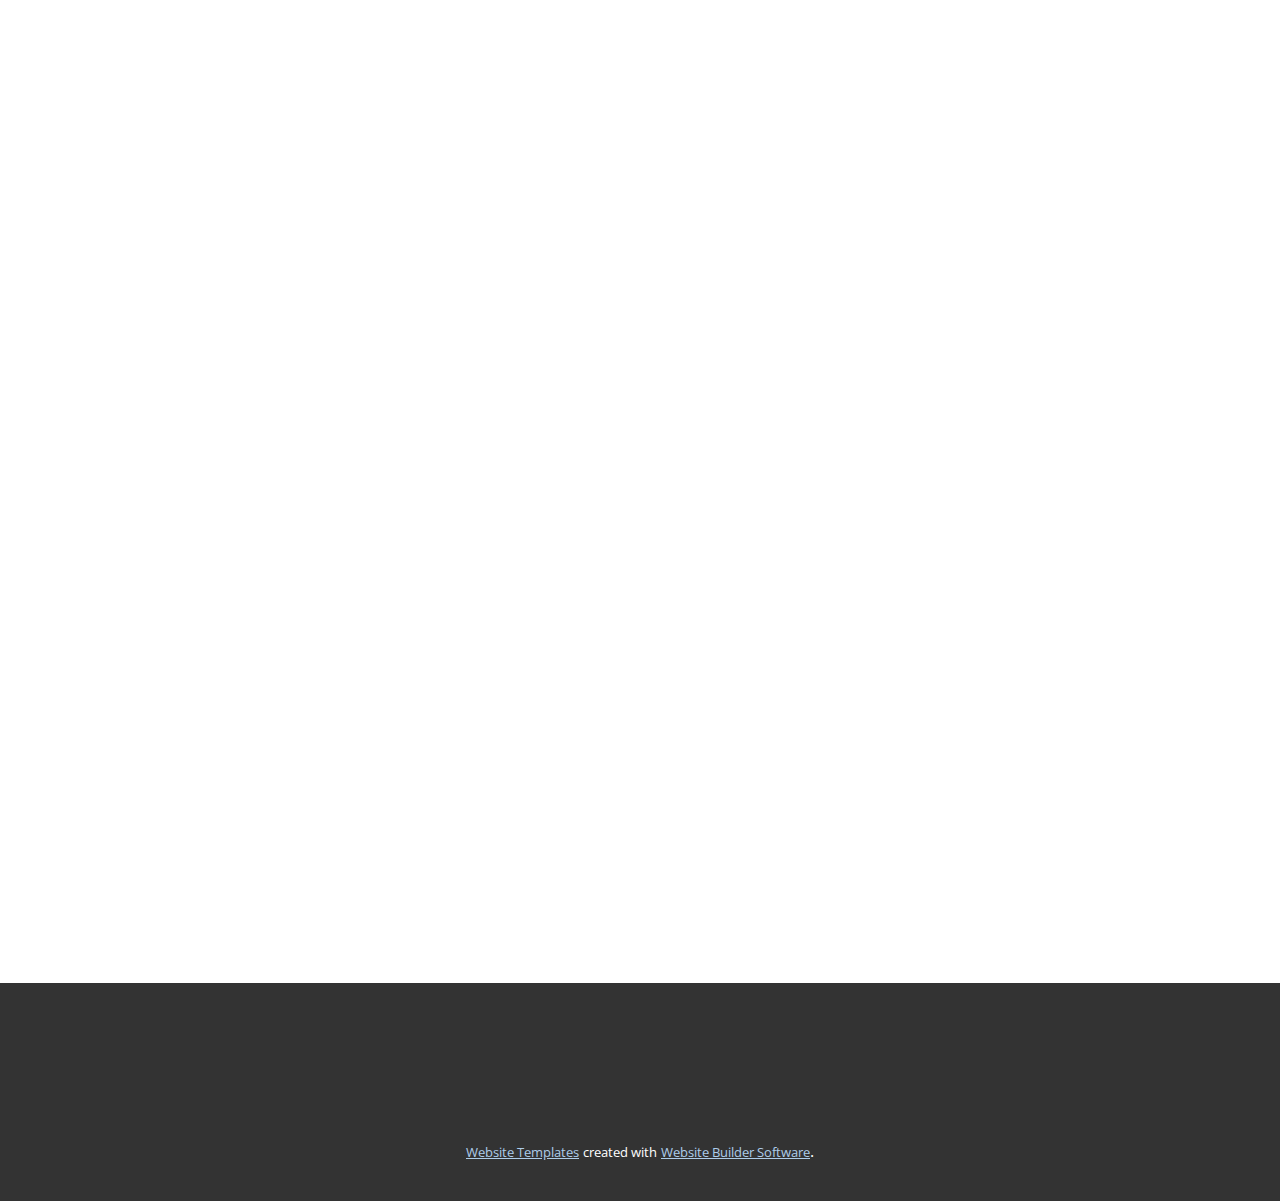
<file: Home.html>
<!DOCTYPE html>
<html style="font-size: 16px;">
  <head>
    <meta name="viewport" content="width=device-width, initial-scale=1.0">
    <meta charset="utf-8">
    <meta name="keywords" content="Digital product studio, INTUITIVE">
    <meta name="description" content="">
    <meta name="page_type" content="np-template-header-footer-from-plugin">
    <title>Home</title>
    <link rel="stylesheet" href="nicepage.css" media="screen">
<link rel="stylesheet" href="Home.css" media="screen">
    <script class="u-script" type="text/javascript" src="jquery.js" defer=""></script>
    <script class="u-script" type="text/javascript" src="nicepage.js" defer=""></script>
    <meta name="generator" content="Nicepage 3.8.1, nicepage.com">
    <link id="u-theme-google-font" rel="stylesheet" href="https://fonts.googleapis.com/css?family=Roboto:100,100i,300,300i,400,400i,500,500i,700,700i,900,900i|Open+Sans:300,300i,400,400i,600,600i,700,700i,800,800i">
    
    
    
    <script type="application/ld+json">{
		"@context": "http://schema.org",
		"@type": "Organization",
		"name": "",
		"url": "index.html"
}</script>
    <meta property="og:title" content="Home">
    <meta property="og:type" content="website">
    <meta name="theme-color" content="#478ac9">
    <link rel="canonical" href="index.html">
    <meta property="og:url" content="index.html">
  </head>
  <body class="u-body"><header class="u-clearfix u-header u-header" id="sec-64b7"><div class="u-clearfix u-sheet u-sheet-1"></div></header>
    <section class="u-align-center u-clearfix u-image u-shading u-section-1" src="" data-image-width="256" data-image-height="256" id="sec-d944">
      <div class="u-clearfix u-sheet u-sheet-1">
        <h2 class="u-text u-text-1">Code Remit</h2>
        <h1 class="u-text u-title u-text-2">Privacy Policy</h1>
      </div>
    </section>
    <section class="u-clearfix u-section-2" id="sec-5813">
      <div class="u-clearfix u-sheet u-sheet-1">
        <p class="u-text u-text-1">Code Remit is committed to protective the privacy of all
personal data obtained from you throughout your visits to our web site or
whereas victimisation our mobile application. Privacy invariably comes at
priority, we tend to prefer to be clear and clear regarding the data we tend to
could collect and method of our user. As Code Remit company, we tend to
thought-about that privacy ought to be the priority. we tend to aim to
safeguard the safety and privacy of all users. This policy explains our data
practices and also the selections you'll create regarding however Code Remit
could collects and uses your data. By acceptive our privacy policy, you agree
by the terms and conditions of the gathering and use of the data provided by
you. we tend to could collect and use the data for providing higher services. <br>
          <br>
          <br>1. Use of private information&nbsp;<br>Our web site doesn't mechanically capture or store personal
information from guests to the positioning aside from to log the users
information science address and hostname, and session. This data doesn't
establish you personally; it's accustomed facilitate US diagnose issues with
our information server, to administer our web site, and to compile statistics
regarding our guests and their use of the positioning. for instance, we tend to
could use this information to trace that pages our users area unit visiting
most frequently or to see that internet browsers our guests use. Any
information that will be collected won't be oversubscribed to any third party
for promoting parties.&nbsp;<br>
          <br>The collection of information depends on the service that you're
victimisation, or it depends on the merchandise. we all know privacy is vital
to you. thus please take an instant to browse this. 
2. Data we tend to could collect: 
We could collect the data in 2 ways:&nbsp;<br>
          <br>
          <br>i) Automatically: after you visit our apps a number of your data
is also collected mechanically. But, this data doesn’t reveal a human identity.
It includes:
IP address 
Browser, device name
Country or region&nbsp; 
This
data is employed for security and analytics of or apps<br>
          <br>
          <br>
          <br>
          <br>
          <br>ii) Through application: a number of the data we tend to could
collect from our applications concerning push notification.&nbsp;<br>3. Data assortment &amp; process&nbsp; ii) Through application: a number of the data we tend to could
collect from our applications concerning push notification.&nbsp;<br>
          <br>This data doesn't establish you personally; it's accustomed
facilitate US diagnose issues with our information server
To administer our applications 
To compile statistics regarding our application user 
Their use of the appliance 
For service management of our application
For providing user the obtainable feature of our service of our
application
For human action with user
For preventing fraud 
For research
For analysis
For security<br>&nbsp;&nbsp;
4. Data we tend to could collect from our user 
We could collect {the data|the info|the data} or information
from you by the subsequent types:&nbsp; &nbsp;<br>&nbsp; i) Information you offer US directly:
Some of the data you will offer US directly. during this case,
we tend to could collect the subsequent information:
The information you send US for feedback that will be image or
text.
Email address after you buy our services whereas feedback. 
Your personal data (age, name,
email address) at the time of registration.
&nbsp;
When you use our service
following data may be automatically collected from youbut firstly we request
the user to give permission to our app for use that information:
Location:&nbsp;while using our
application, we may collect the user location which includes device
location, IP address, Wi-Fi information, etc. This information may be used to provide
some features of the application for example language changes etc.
Data&nbsp;usage:&nbsp;this
includes the information about how long the user spends time on our service or
application this helps us to improve our services from the user experience.
Device information: when user
uses our services we may collect the information about the device they are
using, it may include information about OS, version, IP address, network,
hardware model.
5. Our Purpose of collecting
and processing information
We may collect and process the
information which is gathering from our user for a different purpose
&nbsp;
For providing service: we
process the information for providing our user best services and products. The
main reason for this purpose is to manage user account and information,
answering their feedback to other requests.
&nbsp;
Administrative purpose: for
maintaining our services we measure the interest of user in our services, for
that we conduct research, ensuring the best services for our user we improve
and develop new products, have a check and balance on quality, communicating
with user and maintaining their account in our database, this purpose also
includes the management of your purchasing and transactions within the app.
&nbsp;
For marketing: for promoting
our products, introducing our new services and products with the user. This
includes banner ads, advertisement, and offers, products of your interest, our
sponsor ads, etc.
&nbsp;
Communication with our valuable
users: informing you about our product and service on your data (email, phone
number, etc.) which is collected when you contact us.
&nbsp;
Survey: for conducting the
survey we may collect user’s information. Before participating in the survey
you will be asked and if you participate in our survey you have to provide the
required information. These surveys are conducted for providing the user the
best services and for the betterment of the services.
&nbsp;
Conduct Surveys:&nbsp;including
contacting you to participate in surveys. If you decide to participate, you may
be asked to provide certain information which may include Personal Data.
6. Duration of keeping the
information:
We may keep the user
information as long as it is necessary but can remove it from our backup at any
time, until that your information is secure with us.
7. Permissions
Permissions (e.g. camera,
microphone, accounts, contacts, Recording or phone) or user data are just used
within the app. As Code Remit Private Limited we believe that none of us likes
a cat burglar, the information we may collecting from your camera, microphone,
accounts, etc. will maintain the copyright issue. No other site or server has
access to this user's personal information for store purposes. These
permissions are useful for the accurate working of applications.
&nbsp;
8. Use of Location
information
When you use our free
mobile GPS applications, we tend to could use GPS technology (or different
similar technology) to work out your current location to work out the town
you're settled at intervals and show a location map. we are going to not share
your current location or {any different |the other} location information with
other users or partners while not your permission. 
For obtaining the
driving route and different places associated with info, we tend to area unit
victimization Google API services. For a lot of info regarding their policies,
you will visit http://www.google.com/privacy.html
9. Rights of
Individual:
Being Code Remit
personal restricted application user, you have got rights and knowing regarding
them is additionally necessary as a result of privacy perpetually comes 1st.
For detail of your right, you'll be able to contact USA at any time via our
mentioned contact details that area unit at very cheap of this privacy policy
page.
&nbsp;
i) Objection right:
It’s the user's right to object to our process of your personal info.
&nbsp;
ii) Access Right: you
have got a right to access the information that you just area unit giving USA.
we tend to perpetually welcome you and your question therefore if you have got
any queries relating to this right please contact USA.
&nbsp;
iii) Erasing right:
Youmay request USA to delete your information for good. 
&nbsp;
iv) Rectification
right: This right offers you an opportunity to complete the unfinished
information given to USA. you'll be able to request USA to correct that
information. 
&nbsp;
v) Feedback right:App
club web site perpetually thought of and welcomes the feedback of their user.
User incorporates a right to convey feedback or suggestion relating to our
services.
10. Third-party
advertisement:
This privacy policy
doesn't apply to third-party websites that will be accessible through links
from the Code Remit. we tend to could use the third party ads network to serve
ads in our application product or service, however bear in mind they need their
privacy policy and don't seem to be in our management. we tend to don't seem to
be liable for the privacy policies of different parties. therefore please take
an instant and skim their policies however at your responsibility.
&nbsp;
Third-party may offer
some a part of our services; they will collect and store your info.
We conjointly be|is
also} also receiving info regarding the user from different third parties.
When you transfer our
form the third party that will be Google play store or app store.
When you signed in to
our application or web site from different party social accounts (Facebook,
Twitter, etc.).
11. arthropod genus
and SDK:
We additionally use
different parties developing kits (SDKs) and arthropod genus for running our
service’s functionalities (Facebook, Upwordspark, Admob, StartApp, fyber,
AppLovin). These could enable third parties to collect your information. 
&nbsp;
API: we tend to use
totally different API platforms for the running of our services. as an example,
we tend to could use Google arthropod genus which incorporates the subsequent
services:
Map&nbsp;&nbsp;&nbsp;&nbsp;&nbsp;&nbsp;&nbsp;&nbsp;&nbsp;&nbsp;&nbsp;&nbsp;&nbsp;&nbsp;&nbsp;&nbsp;&nbsp;&nbsp;&nbsp;&nbsp;&nbsp;&nbsp;&nbsp;&nbsp;&nbsp;&nbsp;&nbsp;&nbsp;&nbsp;&nbsp;&nbsp;&nbsp;&nbsp;&nbsp;&nbsp;&nbsp;&nbsp;&nbsp;&nbsp;&nbsp;&nbsp;&nbsp;&nbsp;&nbsp;&nbsp;&nbsp;&nbsp;&nbsp;&nbsp;&nbsp;&nbsp;
Direction
Translation
Weather etc.
We have gotten all the
above-named services by victimization Google map platform API. Also, their
privacy policies have totally different terms and conditions. For knowing that
please browse their privacy policies https://policies.google.com/privacy?hl=en
&nbsp;
SDKs:&nbsp; these area unit the code development tools
for making apps, web site or different code. As Code Remit is developing the
applications {for totally different|for various} functions we tend to
additionally use different SDKs and each SDK has their privacy. as an example
we tend to area unit victimization Github for a few of our development method,
they need their privacy policies that isn't in our hand therefore please their
privacy policy https://help.github.com/en/github/site-policy/github-privacy-statement
11. can we use Google
map?
Yes we tend to use
Google map as mentioned higher than , we tend to use Google map for proving the
users best services.as Code Remit whereas developing our application we tend to
uses Google Maps arthropod genus . Google map have their privacy policy that is
completely beneath their management. For understanding their terms and
condition please visit their website and skim their privacy policy. 
As we tend to
implement the map API, by victimization our application you're finite to
Google’s terms and conditions and on this agreement you're giving USA the
permission to access your info (name, location) 
13. Purpose of
victimization third party services:
The reason for
victimization third-party services are:
Our service
facilitation
Providing service on
our behalf 
For activity services
associated with service
For analyzing the
employment of our service 
14. Analytics
For analyzing the
traffic we tend to use Google Analytics. This service is provided by Google for
reportage and following the user or application traffic.&nbsp;&nbsp;<br>
          <br>
          <br>
          <br>
          <br>
          <br>
          <br>
          <br>
          <br>
          <br>
          <br>
          <br>&nbsp; &nbsp; &nbsp;&nbsp;<br>&nbsp;<br>
        </p>
      </div>
    </section>
    
    
    <footer class="u-align-left u-clearfix u-footer u-grey-80 u-footer" id="sec-5653"><div class="u-clearfix u-sheet u-sheet-1"></div></footer>
    <section class="u-backlink u-clearfix u-grey-80">
      <a class="u-link" href="https://nicepage.com/website-templates" target="_blank">
        <span>Website Templates</span>
      </a>
      <p class="u-text">
        <span>created with</span>
      </p>
      <a class="u-link" href="https://nicepage.com/" target="_blank">
        <span>Website Builder Software</span>
      </a>. 
    </section>
  </body>
</html>
</file>
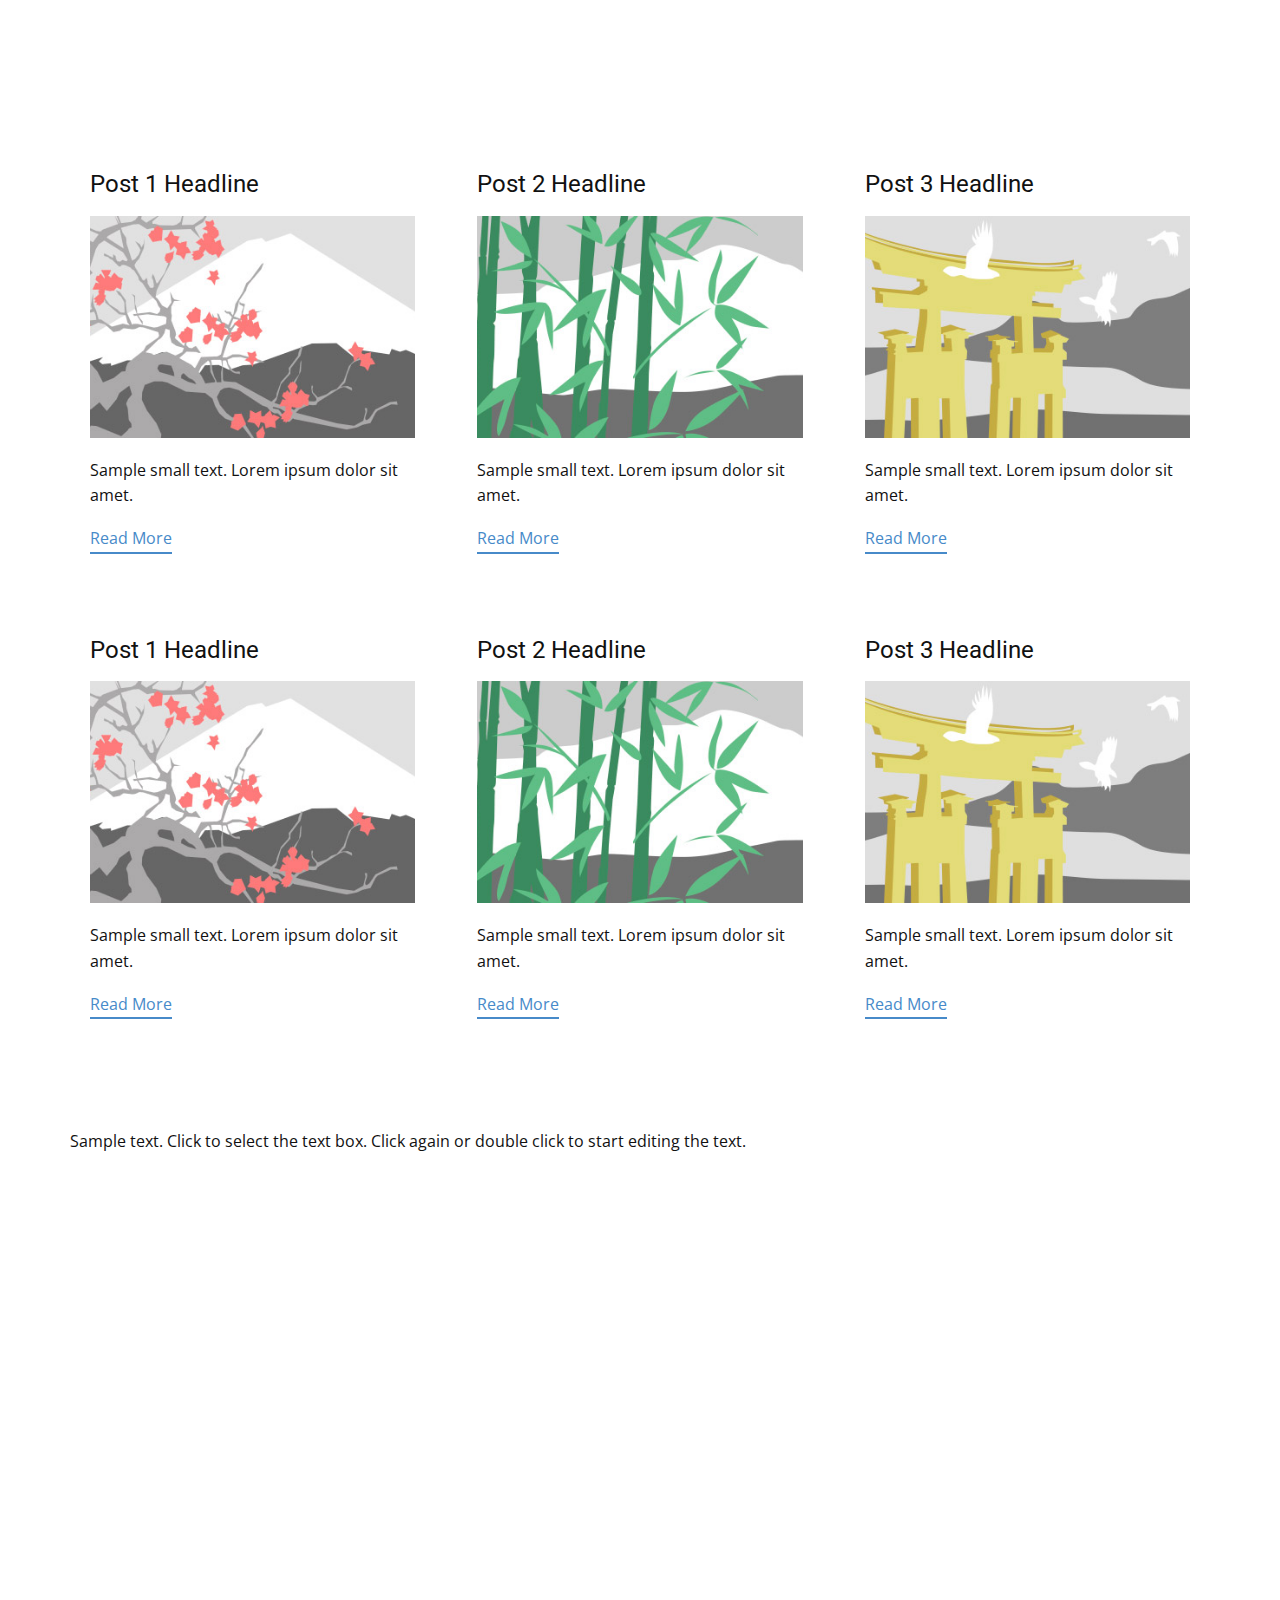
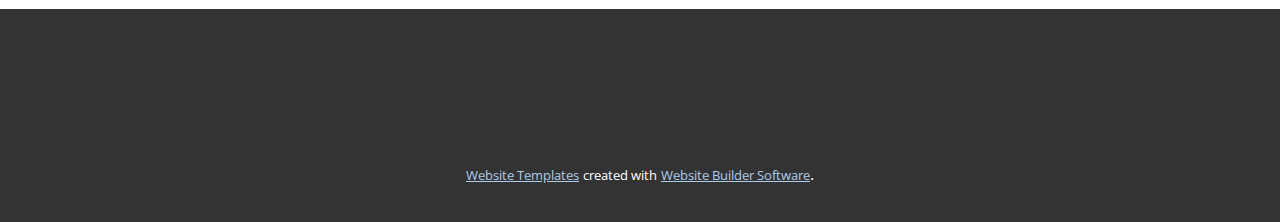
<file: blog/blog.html>
<html style="font-size: 16px;"><head>
    <meta name="viewport" content="width=device-width, initial-scale=1.0">
    <meta charset="utf-8">
    <meta name="keywords" content="">
    <meta name="description" content="">
    <meta name="page_type" content="np-template-header-footer-from-plugin">
    <title>Blog Template</title>
    <link rel="stylesheet" href="../nicepage.css" media="screen">
<link rel="stylesheet" href="../Blog-Template.css" media="screen">
    <script class="u-script" type="text/javascript" src="../jquery.js" defer=""></script>
    <script class="u-script" type="text/javascript" src="../nicepage.js" defer=""></script>
    <meta name="generator" content="Nicepage 3.8.1, nicepage.com">
    <link id="u-theme-google-font" rel="stylesheet" href="https://fonts.googleapis.com/css?family=Roboto:100,100i,300,300i,400,400i,500,500i,700,700i,900,900i|Open+Sans:300,300i,400,400i,600,600i,700,700i,800,800i">
    
    
    
    <script type="application/ld+json">{
		"@context": "http://schema.org",
		"@type": "Organization",
		"name": "",
		"url": "index.html"
}</script>
    <meta property="og:title" content="Blog Template">
    <meta property="og:type" content="website">
    <meta name="theme-color" content="#478ac9">
    <link rel="canonical" href="../index.html">
    <meta property="og:url" content="index.html">
  </head>
  <body class="u-body"><header class="u-clearfix u-header u-header" id="sec-64b7"><div class="u-clearfix u-sheet u-sheet-1"></div></header>
    <section class="u-clearfix u-section-1" id="sec-d8a3">
      <div class="u-clearfix u-sheet u-valign-middle u-sheet-1"><!--blog--><!--blog_options_json--><!--{"type":"Recent","source":"","tags":"","count":""}--><!--/blog_options_json-->
        <div class="u-blog u-expanded-width u-blog-1">
          <div class="u-repeater u-repeater-1"><!--blog_post-->
            <div class="u-blog-post u-container-style u-repeater-item u-white u-repeater-item-1">
              <div class="u-container-layout u-similar-container u-valign-top u-container-layout-1"><!--blog_post_header-->
                <h4 class="u-blog-control u-text u-text-1">
                  <a class="u-post-header-link" href="../blog/post.html"><!--blog_post_header_content-->Post 1 Headline<!--/blog_post_header_content--></a>
                </h4><!--/blog_post_header--><!--blog_post_image-->
                <a class="u-post-header-link" href="../blog/post.html"><img alt="" class="u-blog-control u-expanded-width u-image u-image-default u-image-1" src="[data-uri]"></a><!--/blog_post_image--><!--blog_post_content-->
                <div class="u-blog-control u-post-content u-text u-text-2 fr-view">Sample small text. Lorem ipsum dolor sit amet.</div><!--/blog_post_content--><!--blog_post_readmore-->
                <a href="../blog/post.html" class="u-blog-control u-border-2 u-border-palette-1-base u-btn u-btn-rectangle u-button-style u-none u-btn-1"><!--blog_post_readmore_content-->Read More<!--/blog_post_readmore_content--></a><!--/blog_post_readmore-->
              </div>
            </div><div class="u-blog-post u-container-style u-repeater-item u-video-cover u-white">
              <div class="u-container-layout u-similar-container u-valign-top u-container-layout-2"><!--blog_post_header-->
                <h4 class="u-blog-control u-text u-text-3">
                  <a class="u-post-header-link" href="../blog/post-1.html"><!--blog_post_header_content-->Post 2 Headline<!--/blog_post_header_content--></a>
                </h4><!--/blog_post_header--><!--blog_post_image-->
                <a class="u-post-header-link" href="../blog/post-1.html"><img alt="" class="u-blog-control u-expanded-width u-image u-image-default u-image-2" src="[data-uri]"></a><!--/blog_post_image--><!--blog_post_content-->
                <div class="u-blog-control u-post-content u-text u-text-4 fr-view">Sample small text. Lorem ipsum dolor sit amet.</div><!--/blog_post_content--><!--blog_post_readmore-->
                <a href="../blog/post-1.html" class="u-blog-control u-border-2 u-border-palette-1-base u-btn u-btn-rectangle u-button-style u-none u-btn-2"><!--blog_post_readmore_content-->Read More<!--/blog_post_readmore_content--></a><!--/blog_post_readmore-->
              </div>
            </div><div class="u-blog-post u-container-style u-repeater-item u-video-cover u-white">
              <div class="u-container-layout u-similar-container u-valign-top u-container-layout-3"><!--blog_post_header-->
                <h4 class="u-blog-control u-text u-text-5">
                  <a class="u-post-header-link" href="../blog/post-2.html"><!--blog_post_header_content-->Post 3 Headline<!--/blog_post_header_content--></a>
                </h4><!--/blog_post_header--><!--blog_post_image-->
                <a class="u-post-header-link" href="../blog/post-2.html"><img alt="" class="u-blog-control u-expanded-width u-image u-image-default u-image-3" src="[data-uri]"></a><!--/blog_post_image--><!--blog_post_content-->
                <div class="u-blog-control u-post-content u-text u-text-6 fr-view">Sample small text. Lorem ipsum dolor sit amet.</div><!--/blog_post_content--><!--blog_post_readmore-->
                <a href="../blog/post-2.html" class="u-blog-control u-border-2 u-border-palette-1-base u-btn u-btn-rectangle u-button-style u-none u-btn-3"><!--blog_post_readmore_content-->Read More<!--/blog_post_readmore_content--></a><!--/blog_post_readmore-->
              </div>
            </div><div class="u-blog-post u-container-style u-repeater-item u-white u-repeater-item-1">
              <div class="u-container-layout u-similar-container u-valign-top u-container-layout-1"><!--blog_post_header-->
                <h4 class="u-blog-control u-text u-text-1">
                  <a class="u-post-header-link" href="../blog/post-3.html"><!--blog_post_header_content-->Post 1 Headline<!--/blog_post_header_content--></a>
                </h4><!--/blog_post_header--><!--blog_post_image-->
                <a class="u-post-header-link" href="../blog/post-3.html"><img alt="" class="u-blog-control u-expanded-width u-image u-image-default u-image-1" src="[data-uri]"></a><!--/blog_post_image--><!--blog_post_content-->
                <div class="u-blog-control u-post-content u-text u-text-2 fr-view">Sample small text. Lorem ipsum dolor sit amet.</div><!--/blog_post_content--><!--blog_post_readmore-->
                <a href="../blog/post-3.html" class="u-blog-control u-border-2 u-border-palette-1-base u-btn u-btn-rectangle u-button-style u-none u-btn-1"><!--blog_post_readmore_content-->Read More<!--/blog_post_readmore_content--></a><!--/blog_post_readmore-->
              </div>
            </div><div class="u-blog-post u-container-style u-repeater-item u-video-cover u-white">
              <div class="u-container-layout u-similar-container u-valign-top u-container-layout-2"><!--blog_post_header-->
                <h4 class="u-blog-control u-text u-text-3">
                  <a class="u-post-header-link" href="../blog/post-4.html"><!--blog_post_header_content-->Post 2 Headline<!--/blog_post_header_content--></a>
                </h4><!--/blog_post_header--><!--blog_post_image-->
                <a class="u-post-header-link" href="../blog/post-4.html"><img alt="" class="u-blog-control u-expanded-width u-image u-image-default u-image-2" src="[data-uri]"></a><!--/blog_post_image--><!--blog_post_content-->
                <div class="u-blog-control u-post-content u-text u-text-4 fr-view">Sample small text. Lorem ipsum dolor sit amet.</div><!--/blog_post_content--><!--blog_post_readmore-->
                <a href="../blog/post-4.html" class="u-blog-control u-border-2 u-border-palette-1-base u-btn u-btn-rectangle u-button-style u-none u-btn-2"><!--blog_post_readmore_content-->Read More<!--/blog_post_readmore_content--></a><!--/blog_post_readmore-->
              </div>
            </div><div class="u-blog-post u-container-style u-repeater-item u-video-cover u-white">
              <div class="u-container-layout u-similar-container u-valign-top u-container-layout-3"><!--blog_post_header-->
                <h4 class="u-blog-control u-text u-text-5">
                  <a class="u-post-header-link" href="../blog/post-5.html"><!--blog_post_header_content-->Post 3 Headline<!--/blog_post_header_content--></a>
                </h4><!--/blog_post_header--><!--blog_post_image-->
                <a class="u-post-header-link" href="../blog/post-5.html"><img alt="" class="u-blog-control u-expanded-width u-image u-image-default u-image-3" src="[data-uri]"></a><!--/blog_post_image--><!--blog_post_content-->
                <div class="u-blog-control u-post-content u-text u-text-6 fr-view">Sample small text. Lorem ipsum dolor sit amet.</div><!--/blog_post_content--><!--blog_post_readmore-->
                <a href="../blog/post-5.html" class="u-blog-control u-border-2 u-border-palette-1-base u-btn u-btn-rectangle u-button-style u-none u-btn-3"><!--blog_post_readmore_content-->Read More<!--/blog_post_readmore_content--></a><!--/blog_post_readmore-->
              </div>
            </div><!--/blog_post--><!--blog_post-->
            <!--/blog_post--><!--blog_post-->
            <!--/blog_post-->
          </div>
        </div><!--/blog-->
      </div>
    </section>
    <section class="u-clearfix u-section-2" id="sec-05d0">
      <div class="u-clearfix u-sheet u-sheet-1">
        <p class="u-text u-text-default u-text-1">Sample text. Click to select the text box. Click again or double click to start editing the text.</p>
      </div>
    </section>
    
    
    <footer class="u-align-left u-clearfix u-footer u-grey-80 u-footer" id="sec-5653"><div class="u-clearfix u-sheet u-sheet-1"></div></footer>
    <section class="u-backlink u-clearfix u-grey-80">
      <a class="u-link" href="https://nicepage.com/website-templates" target="_blank">
        <span>Website Templates</span>
      </a>
      <p class="u-text">
        <span>created with</span>
      </p>
      <a class="u-link" href="https://nicepage.com/" target="_blank">
        <span>Website Builder Software</span>
      </a>. 
    </section>
  
</body></html>
</file>
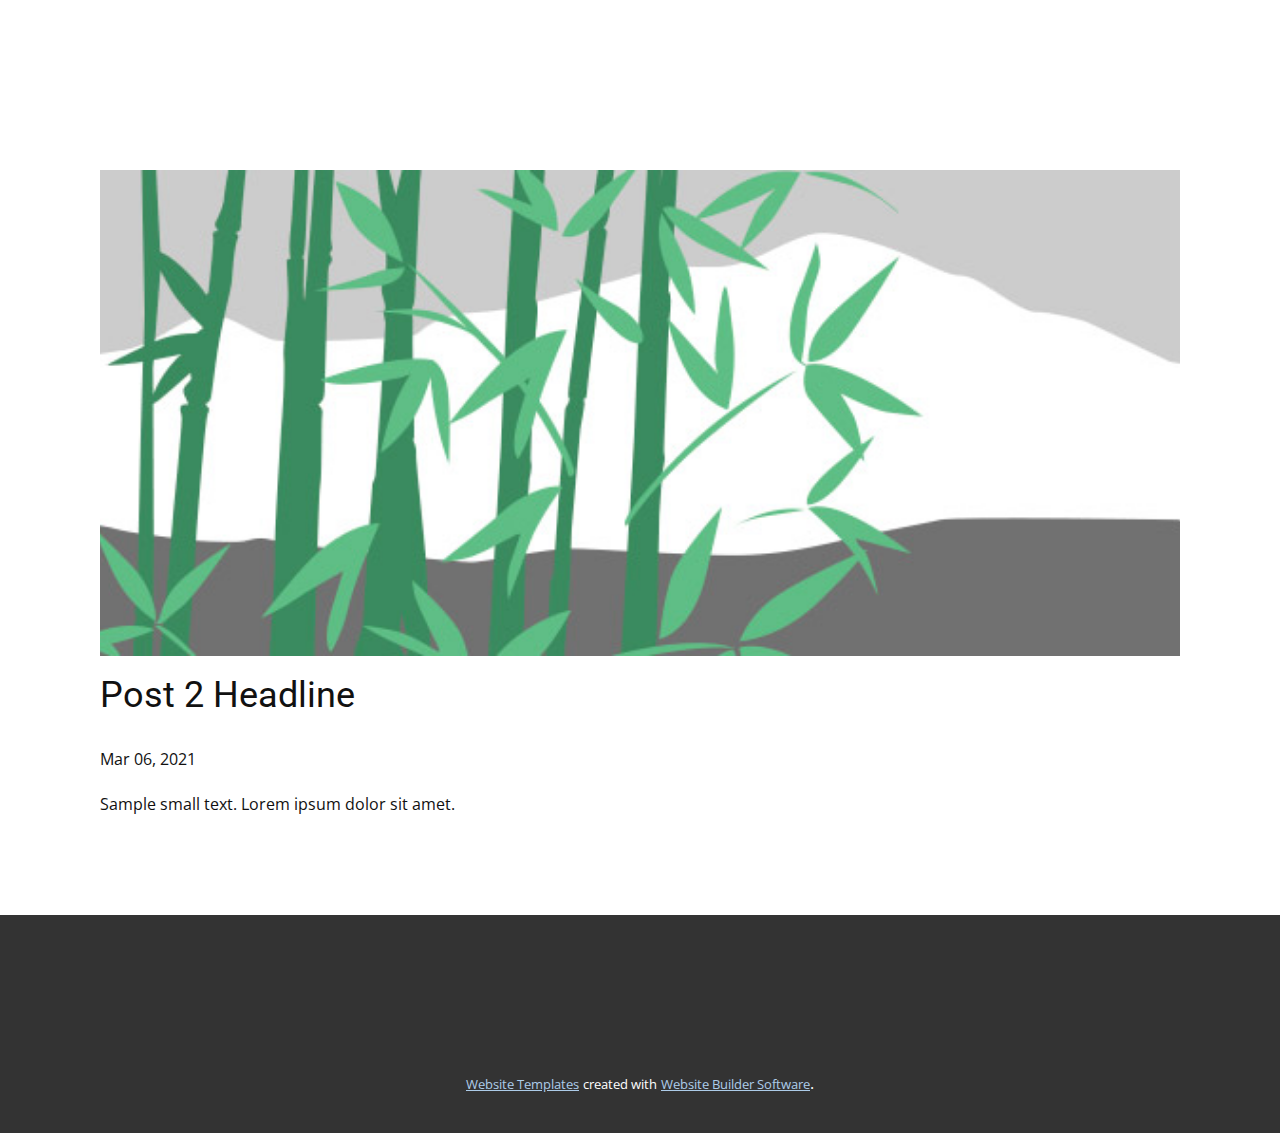
<file: blog/post-1.html>
<!doctype html>
<html style="font-size: 16px;"><head>
    <meta name="viewport" content="width=device-width, initial-scale=1.0">
    <meta charset="utf-8">
    <meta name="keywords" content="Post 1 Headline">
    <meta name="description" content="">
    <meta name="page_type" content="np-template-header-footer-from-plugin">
    <title>Post 2 Headline</title>
    <link rel="stylesheet" href="../nicepage.css" media="screen">
<link rel="stylesheet" href="../Post-Template.css" media="screen">
    <script class="u-script" type="text/javascript" src="../jquery.js" defer=""></script>
    <script class="u-script" type="text/javascript" src="../nicepage.js" defer=""></script>
    <meta name="generator" content="Nicepage 3.8.1, nicepage.com">
    <link id="u-theme-google-font" rel="stylesheet" href="https://fonts.googleapis.com/css?family=Roboto:100,100i,300,300i,400,400i,500,500i,700,700i,900,900i|Open+Sans:300,300i,400,400i,600,600i,700,700i,800,800i">
    
    
    <script type="application/ld+json">{
		"@context": "http://schema.org",
		"@type": "Organization",
		"name": "",
		"url": "index.html"
}</script>
    <meta property="og:title" content="Post Template">
    <meta property="og:type" content="website">
    <meta name="theme-color" content="#478ac9">
    <link rel="canonical" href="../index.html">
    <meta property="og:url" content="index.html">
  </head>
  <body class="u-body"><header class="u-clearfix u-header u-header" id="sec-64b7"><div class="u-clearfix u-sheet u-sheet-1"></div></header>
    <section class="u-align-center u-clearfix u-section-1" id="sec-eebb">
      <div class="u-clearfix u-sheet u-valign-middle-md u-valign-middle-sm u-valign-middle-xs u-sheet-1"><!--post_details--><!--post_details_options_json--><!--{"source":""}--><!--/post_details_options_json--><!--blog_post-->
        <div class="u-container-style u-expanded-width u-post-details u-post-details-1">
          <div class="u-container-layout u-valign-middle u-container-layout-1"><!--blog_post_image-->
            <img alt="" class="u-blog-control u-expanded-width u-image u-image-default u-image-1" src="[data-uri]"><!--/blog_post_image--><!--blog_post_header-->
            <h2 class="u-blog-control u-text u-text-1">Post 2 Headline</h2><!--/blog_post_header--><!--blog_post_metadata-->
            <div class="u-blog-control u-metadata u-metadata-1"><!--blog_post_metadata_date-->
              <span class="u-meta-date u-meta-icon">Mar 06, 2021</span><!--/blog_post_metadata_date--><!--blog_post_metadata_category-->
              <!--/blog_post_metadata_category--><!--blog_post_metadata_comments-->
              <!--/blog_post_metadata_comments-->
            </div><!--/blog_post_metadata--><!--blog_post_content-->
            <div class="u-align-justify u-blog-control u-post-content u-text u-text-2 fr-view">
  Sample small text. Lorem ipsum dolor sit amet.
  </div><!--/blog_post_content-->
          </div>
        </div><!--/blog_post--><!--/post_details-->
      </div>
    </section>
    
    
    <footer class="u-align-left u-clearfix u-footer u-grey-80 u-footer" id="sec-5653"><div class="u-clearfix u-sheet u-sheet-1"></div></footer>
    <section class="u-backlink u-clearfix u-grey-80">
      <a class="u-link" href="https://nicepage.com/website-templates" target="_blank">
        <span>Website Templates</span>
      </a>
      <p class="u-text">
        <span>created with</span>
      </p>
      <a class="u-link" href="https://nicepage.com/" target="_blank">
        <span>Website Builder Software</span>
      </a>. 
    </section>
  
</body></html>
</file>
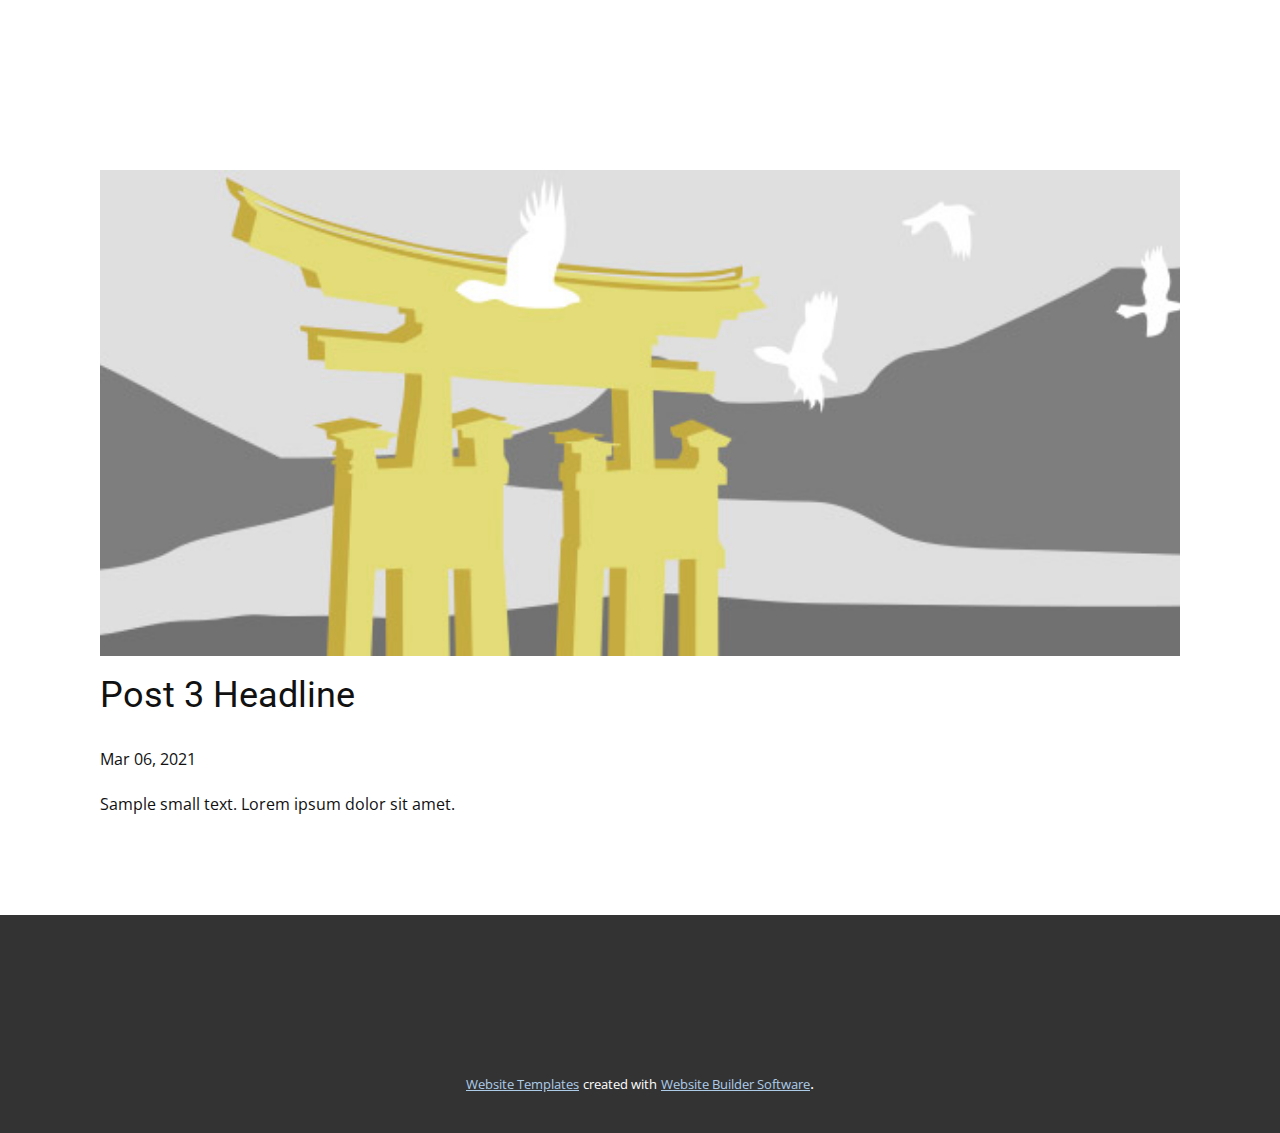
<file: blog/post-2.html>
<!doctype html>
<html style="font-size: 16px;"><head>
    <meta name="viewport" content="width=device-width, initial-scale=1.0">
    <meta charset="utf-8">
    <meta name="keywords" content="Post 1 Headline">
    <meta name="description" content="">
    <meta name="page_type" content="np-template-header-footer-from-plugin">
    <title>Post 3 Headline</title>
    <link rel="stylesheet" href="../nicepage.css" media="screen">
<link rel="stylesheet" href="../Post-Template.css" media="screen">
    <script class="u-script" type="text/javascript" src="../jquery.js" defer=""></script>
    <script class="u-script" type="text/javascript" src="../nicepage.js" defer=""></script>
    <meta name="generator" content="Nicepage 3.8.1, nicepage.com">
    <link id="u-theme-google-font" rel="stylesheet" href="https://fonts.googleapis.com/css?family=Roboto:100,100i,300,300i,400,400i,500,500i,700,700i,900,900i|Open+Sans:300,300i,400,400i,600,600i,700,700i,800,800i">
    
    
    <script type="application/ld+json">{
		"@context": "http://schema.org",
		"@type": "Organization",
		"name": "",
		"url": "index.html"
}</script>
    <meta property="og:title" content="Post Template">
    <meta property="og:type" content="website">
    <meta name="theme-color" content="#478ac9">
    <link rel="canonical" href="../index.html">
    <meta property="og:url" content="index.html">
  </head>
  <body class="u-body"><header class="u-clearfix u-header u-header" id="sec-64b7"><div class="u-clearfix u-sheet u-sheet-1"></div></header>
    <section class="u-align-center u-clearfix u-section-1" id="sec-eebb">
      <div class="u-clearfix u-sheet u-valign-middle-md u-valign-middle-sm u-valign-middle-xs u-sheet-1"><!--post_details--><!--post_details_options_json--><!--{"source":""}--><!--/post_details_options_json--><!--blog_post-->
        <div class="u-container-style u-expanded-width u-post-details u-post-details-1">
          <div class="u-container-layout u-valign-middle u-container-layout-1"><!--blog_post_image-->
            <img alt="" class="u-blog-control u-expanded-width u-image u-image-default u-image-1" src="[data-uri]"><!--/blog_post_image--><!--blog_post_header-->
            <h2 class="u-blog-control u-text u-text-1">Post 3 Headline</h2><!--/blog_post_header--><!--blog_post_metadata-->
            <div class="u-blog-control u-metadata u-metadata-1"><!--blog_post_metadata_date-->
              <span class="u-meta-date u-meta-icon">Mar 06, 2021</span><!--/blog_post_metadata_date--><!--blog_post_metadata_category-->
              <!--/blog_post_metadata_category--><!--blog_post_metadata_comments-->
              <!--/blog_post_metadata_comments-->
            </div><!--/blog_post_metadata--><!--blog_post_content-->
            <div class="u-align-justify u-blog-control u-post-content u-text u-text-2 fr-view">
  Sample small text. Lorem ipsum dolor sit amet.
  </div><!--/blog_post_content-->
          </div>
        </div><!--/blog_post--><!--/post_details-->
      </div>
    </section>
    
    
    <footer class="u-align-left u-clearfix u-footer u-grey-80 u-footer" id="sec-5653"><div class="u-clearfix u-sheet u-sheet-1"></div></footer>
    <section class="u-backlink u-clearfix u-grey-80">
      <a class="u-link" href="https://nicepage.com/website-templates" target="_blank">
        <span>Website Templates</span>
      </a>
      <p class="u-text">
        <span>created with</span>
      </p>
      <a class="u-link" href="https://nicepage.com/" target="_blank">
        <span>Website Builder Software</span>
      </a>. 
    </section>
  
</body></html>
</file>
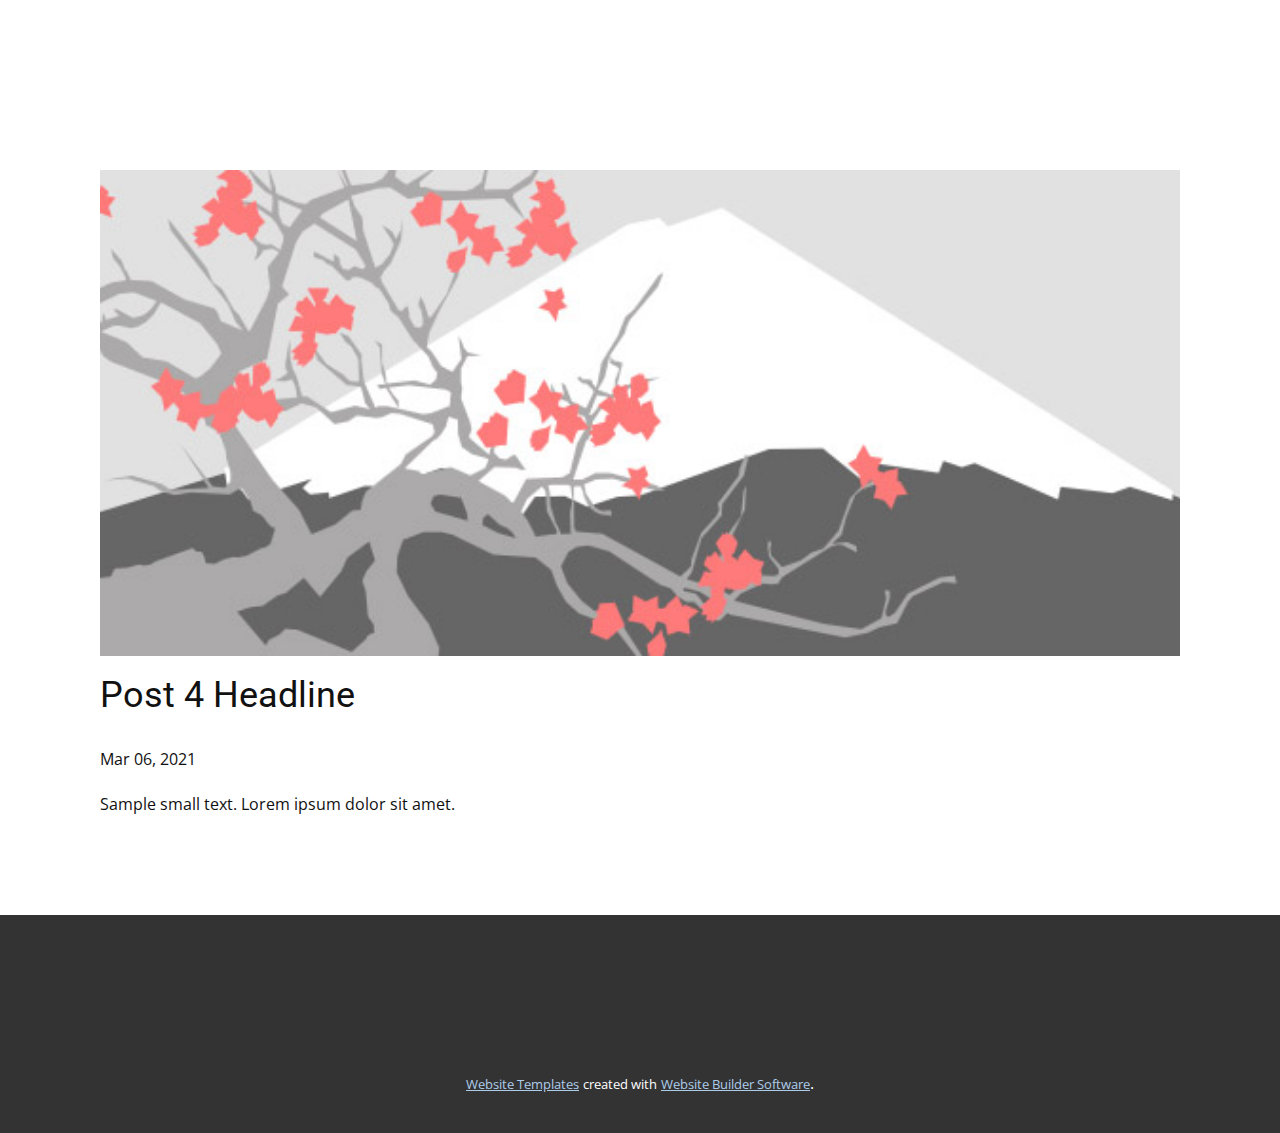
<file: blog/post-3.html>
<!doctype html>
<html style="font-size: 16px;"><head>
    <meta name="viewport" content="width=device-width, initial-scale=1.0">
    <meta charset="utf-8">
    <meta name="keywords" content="Post 1 Headline">
    <meta name="description" content="">
    <meta name="page_type" content="np-template-header-footer-from-plugin">
    <title>Post 4 Headline</title>
    <link rel="stylesheet" href="../nicepage.css" media="screen">
<link rel="stylesheet" href="../Post-Template.css" media="screen">
    <script class="u-script" type="text/javascript" src="../jquery.js" defer=""></script>
    <script class="u-script" type="text/javascript" src="../nicepage.js" defer=""></script>
    <meta name="generator" content="Nicepage 3.8.1, nicepage.com">
    <link id="u-theme-google-font" rel="stylesheet" href="https://fonts.googleapis.com/css?family=Roboto:100,100i,300,300i,400,400i,500,500i,700,700i,900,900i|Open+Sans:300,300i,400,400i,600,600i,700,700i,800,800i">
    
    
    <script type="application/ld+json">{
		"@context": "http://schema.org",
		"@type": "Organization",
		"name": "",
		"url": "index.html"
}</script>
    <meta property="og:title" content="Post Template">
    <meta property="og:type" content="website">
    <meta name="theme-color" content="#478ac9">
    <link rel="canonical" href="../index.html">
    <meta property="og:url" content="index.html">
  </head>
  <body class="u-body"><header class="u-clearfix u-header u-header" id="sec-64b7"><div class="u-clearfix u-sheet u-sheet-1"></div></header>
    <section class="u-align-center u-clearfix u-section-1" id="sec-eebb">
      <div class="u-clearfix u-sheet u-valign-middle-md u-valign-middle-sm u-valign-middle-xs u-sheet-1"><!--post_details--><!--post_details_options_json--><!--{"source":""}--><!--/post_details_options_json--><!--blog_post-->
        <div class="u-container-style u-expanded-width u-post-details u-post-details-1">
          <div class="u-container-layout u-valign-middle u-container-layout-1"><!--blog_post_image-->
            <img alt="" class="u-blog-control u-expanded-width u-image u-image-default u-image-1" src="[data-uri]"><!--/blog_post_image--><!--blog_post_header-->
            <h2 class="u-blog-control u-text u-text-1">Post 4 Headline</h2><!--/blog_post_header--><!--blog_post_metadata-->
            <div class="u-blog-control u-metadata u-metadata-1"><!--blog_post_metadata_date-->
              <span class="u-meta-date u-meta-icon">Mar 06, 2021</span><!--/blog_post_metadata_date--><!--blog_post_metadata_category-->
              <!--/blog_post_metadata_category--><!--blog_post_metadata_comments-->
              <!--/blog_post_metadata_comments-->
            </div><!--/blog_post_metadata--><!--blog_post_content-->
            <div class="u-align-justify u-blog-control u-post-content u-text u-text-2 fr-view">
  Sample small text. Lorem ipsum dolor sit amet.
  </div><!--/blog_post_content-->
          </div>
        </div><!--/blog_post--><!--/post_details-->
      </div>
    </section>
    
    
    <footer class="u-align-left u-clearfix u-footer u-grey-80 u-footer" id="sec-5653"><div class="u-clearfix u-sheet u-sheet-1"></div></footer>
    <section class="u-backlink u-clearfix u-grey-80">
      <a class="u-link" href="https://nicepage.com/website-templates" target="_blank">
        <span>Website Templates</span>
      </a>
      <p class="u-text">
        <span>created with</span>
      </p>
      <a class="u-link" href="https://nicepage.com/" target="_blank">
        <span>Website Builder Software</span>
      </a>. 
    </section>
  
</body></html>
</file>
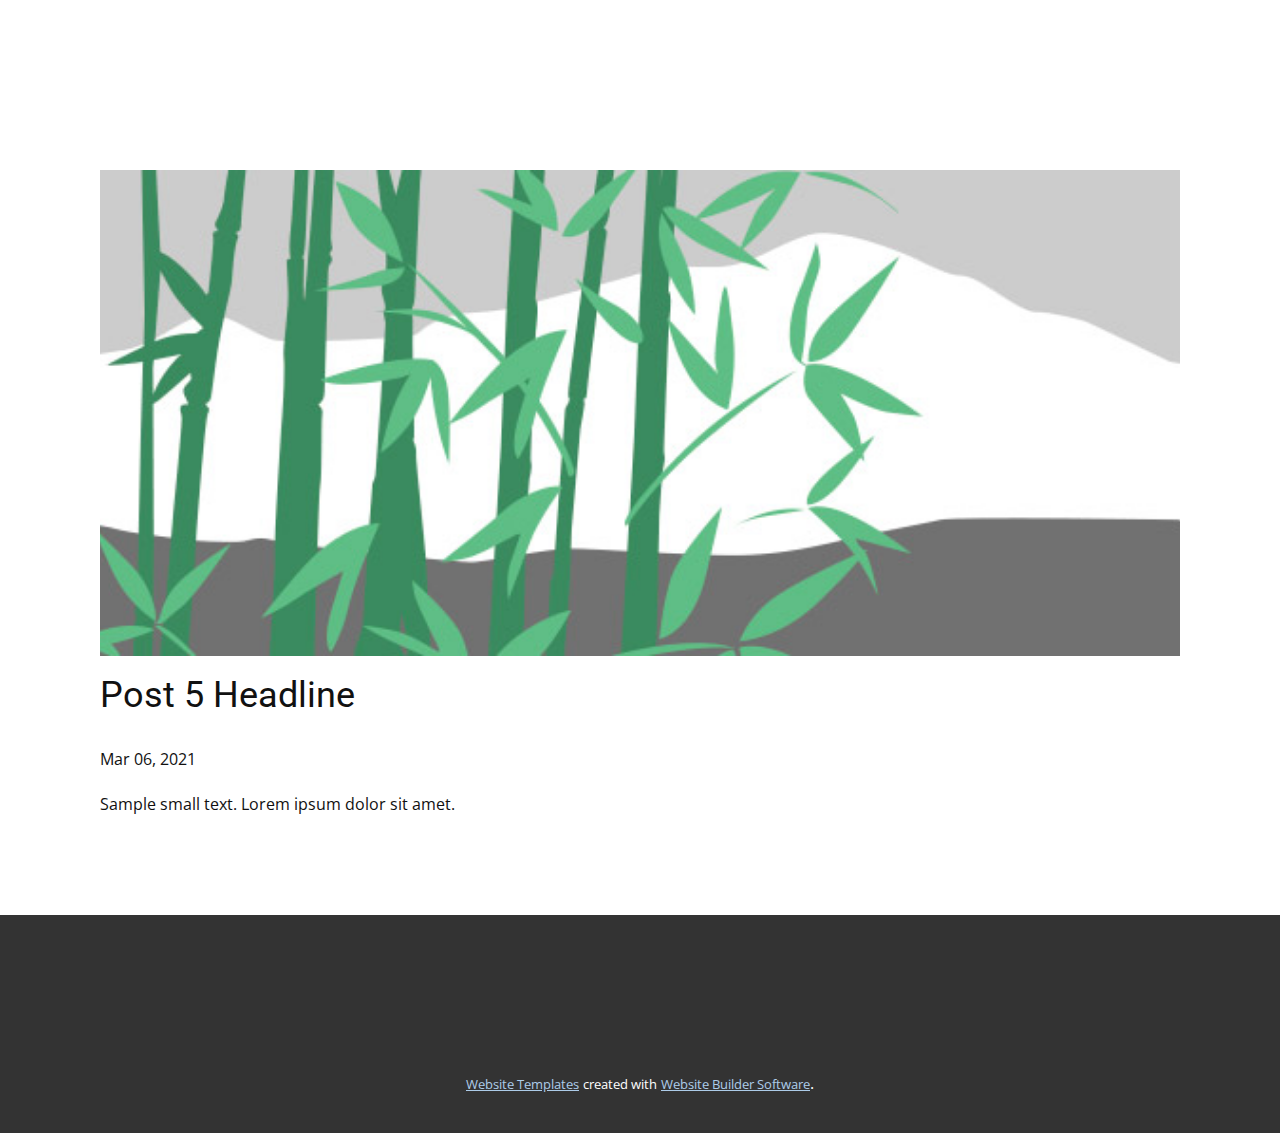
<file: blog/post-4.html>
<!doctype html>
<html style="font-size: 16px;"><head>
    <meta name="viewport" content="width=device-width, initial-scale=1.0">
    <meta charset="utf-8">
    <meta name="keywords" content="Post 1 Headline">
    <meta name="description" content="">
    <meta name="page_type" content="np-template-header-footer-from-plugin">
    <title>Post 5 Headline</title>
    <link rel="stylesheet" href="../nicepage.css" media="screen">
<link rel="stylesheet" href="../Post-Template.css" media="screen">
    <script class="u-script" type="text/javascript" src="../jquery.js" defer=""></script>
    <script class="u-script" type="text/javascript" src="../nicepage.js" defer=""></script>
    <meta name="generator" content="Nicepage 3.8.1, nicepage.com">
    <link id="u-theme-google-font" rel="stylesheet" href="https://fonts.googleapis.com/css?family=Roboto:100,100i,300,300i,400,400i,500,500i,700,700i,900,900i|Open+Sans:300,300i,400,400i,600,600i,700,700i,800,800i">
    
    
    <script type="application/ld+json">{
		"@context": "http://schema.org",
		"@type": "Organization",
		"name": "",
		"url": "index.html"
}</script>
    <meta property="og:title" content="Post Template">
    <meta property="og:type" content="website">
    <meta name="theme-color" content="#478ac9">
    <link rel="canonical" href="../index.html">
    <meta property="og:url" content="index.html">
  </head>
  <body class="u-body"><header class="u-clearfix u-header u-header" id="sec-64b7"><div class="u-clearfix u-sheet u-sheet-1"></div></header>
    <section class="u-align-center u-clearfix u-section-1" id="sec-eebb">
      <div class="u-clearfix u-sheet u-valign-middle-md u-valign-middle-sm u-valign-middle-xs u-sheet-1"><!--post_details--><!--post_details_options_json--><!--{"source":""}--><!--/post_details_options_json--><!--blog_post-->
        <div class="u-container-style u-expanded-width u-post-details u-post-details-1">
          <div class="u-container-layout u-valign-middle u-container-layout-1"><!--blog_post_image-->
            <img alt="" class="u-blog-control u-expanded-width u-image u-image-default u-image-1" src="[data-uri]"><!--/blog_post_image--><!--blog_post_header-->
            <h2 class="u-blog-control u-text u-text-1">Post 5 Headline</h2><!--/blog_post_header--><!--blog_post_metadata-->
            <div class="u-blog-control u-metadata u-metadata-1"><!--blog_post_metadata_date-->
              <span class="u-meta-date u-meta-icon">Mar 06, 2021</span><!--/blog_post_metadata_date--><!--blog_post_metadata_category-->
              <!--/blog_post_metadata_category--><!--blog_post_metadata_comments-->
              <!--/blog_post_metadata_comments-->
            </div><!--/blog_post_metadata--><!--blog_post_content-->
            <div class="u-align-justify u-blog-control u-post-content u-text u-text-2 fr-view">
  Sample small text. Lorem ipsum dolor sit amet.
  </div><!--/blog_post_content-->
          </div>
        </div><!--/blog_post--><!--/post_details-->
      </div>
    </section>
    
    
    <footer class="u-align-left u-clearfix u-footer u-grey-80 u-footer" id="sec-5653"><div class="u-clearfix u-sheet u-sheet-1"></div></footer>
    <section class="u-backlink u-clearfix u-grey-80">
      <a class="u-link" href="https://nicepage.com/website-templates" target="_blank">
        <span>Website Templates</span>
      </a>
      <p class="u-text">
        <span>created with</span>
      </p>
      <a class="u-link" href="https://nicepage.com/" target="_blank">
        <span>Website Builder Software</span>
      </a>. 
    </section>
  
</body></html>
</file>
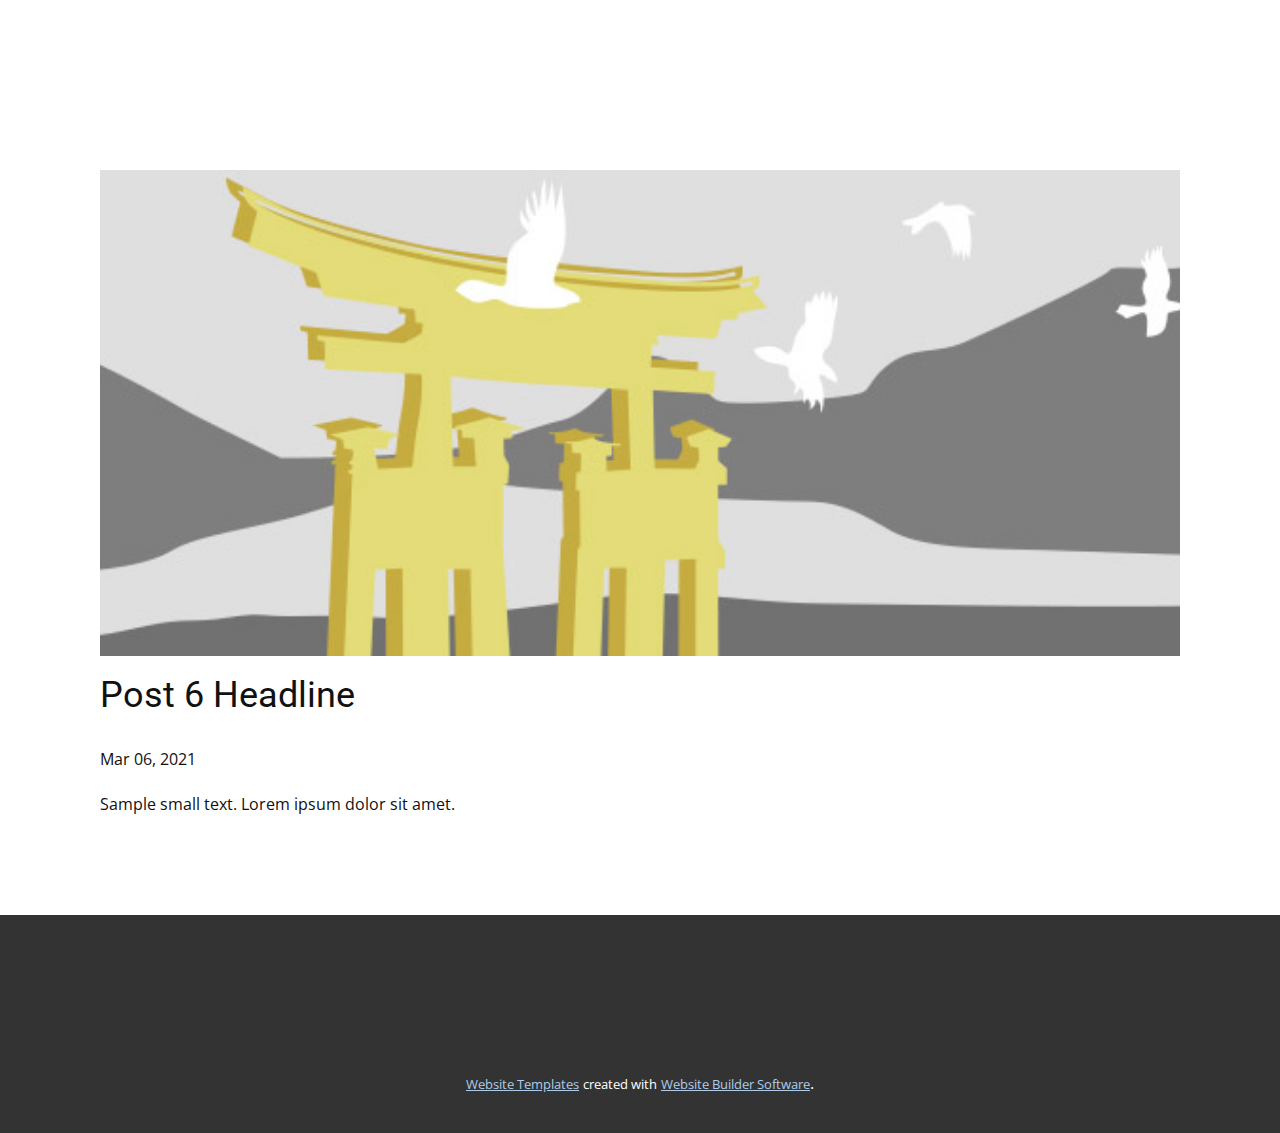
<file: blog/post-5.html>
<!doctype html>
<html style="font-size: 16px;"><head>
    <meta name="viewport" content="width=device-width, initial-scale=1.0">
    <meta charset="utf-8">
    <meta name="keywords" content="Post 1 Headline">
    <meta name="description" content="">
    <meta name="page_type" content="np-template-header-footer-from-plugin">
    <title>Post 6 Headline</title>
    <link rel="stylesheet" href="../nicepage.css" media="screen">
<link rel="stylesheet" href="../Post-Template.css" media="screen">
    <script class="u-script" type="text/javascript" src="../jquery.js" defer=""></script>
    <script class="u-script" type="text/javascript" src="../nicepage.js" defer=""></script>
    <meta name="generator" content="Nicepage 3.8.1, nicepage.com">
    <link id="u-theme-google-font" rel="stylesheet" href="https://fonts.googleapis.com/css?family=Roboto:100,100i,300,300i,400,400i,500,500i,700,700i,900,900i|Open+Sans:300,300i,400,400i,600,600i,700,700i,800,800i">
    
    
    <script type="application/ld+json">{
		"@context": "http://schema.org",
		"@type": "Organization",
		"name": "",
		"url": "index.html"
}</script>
    <meta property="og:title" content="Post Template">
    <meta property="og:type" content="website">
    <meta name="theme-color" content="#478ac9">
    <link rel="canonical" href="../index.html">
    <meta property="og:url" content="index.html">
  </head>
  <body class="u-body"><header class="u-clearfix u-header u-header" id="sec-64b7"><div class="u-clearfix u-sheet u-sheet-1"></div></header>
    <section class="u-align-center u-clearfix u-section-1" id="sec-eebb">
      <div class="u-clearfix u-sheet u-valign-middle-md u-valign-middle-sm u-valign-middle-xs u-sheet-1"><!--post_details--><!--post_details_options_json--><!--{"source":""}--><!--/post_details_options_json--><!--blog_post-->
        <div class="u-container-style u-expanded-width u-post-details u-post-details-1">
          <div class="u-container-layout u-valign-middle u-container-layout-1"><!--blog_post_image-->
            <img alt="" class="u-blog-control u-expanded-width u-image u-image-default u-image-1" src="[data-uri]"><!--/blog_post_image--><!--blog_post_header-->
            <h2 class="u-blog-control u-text u-text-1">Post 6 Headline</h2><!--/blog_post_header--><!--blog_post_metadata-->
            <div class="u-blog-control u-metadata u-metadata-1"><!--blog_post_metadata_date-->
              <span class="u-meta-date u-meta-icon">Mar 06, 2021</span><!--/blog_post_metadata_date--><!--blog_post_metadata_category-->
              <!--/blog_post_metadata_category--><!--blog_post_metadata_comments-->
              <!--/blog_post_metadata_comments-->
            </div><!--/blog_post_metadata--><!--blog_post_content-->
            <div class="u-align-justify u-blog-control u-post-content u-text u-text-2 fr-view">
  Sample small text. Lorem ipsum dolor sit amet.
  </div><!--/blog_post_content-->
          </div>
        </div><!--/blog_post--><!--/post_details-->
      </div>
    </section>
    
    
    <footer class="u-align-left u-clearfix u-footer u-grey-80 u-footer" id="sec-5653"><div class="u-clearfix u-sheet u-sheet-1"></div></footer>
    <section class="u-backlink u-clearfix u-grey-80">
      <a class="u-link" href="https://nicepage.com/website-templates" target="_blank">
        <span>Website Templates</span>
      </a>
      <p class="u-text">
        <span>created with</span>
      </p>
      <a class="u-link" href="https://nicepage.com/" target="_blank">
        <span>Website Builder Software</span>
      </a>. 
    </section>
  
</body></html>
</file>
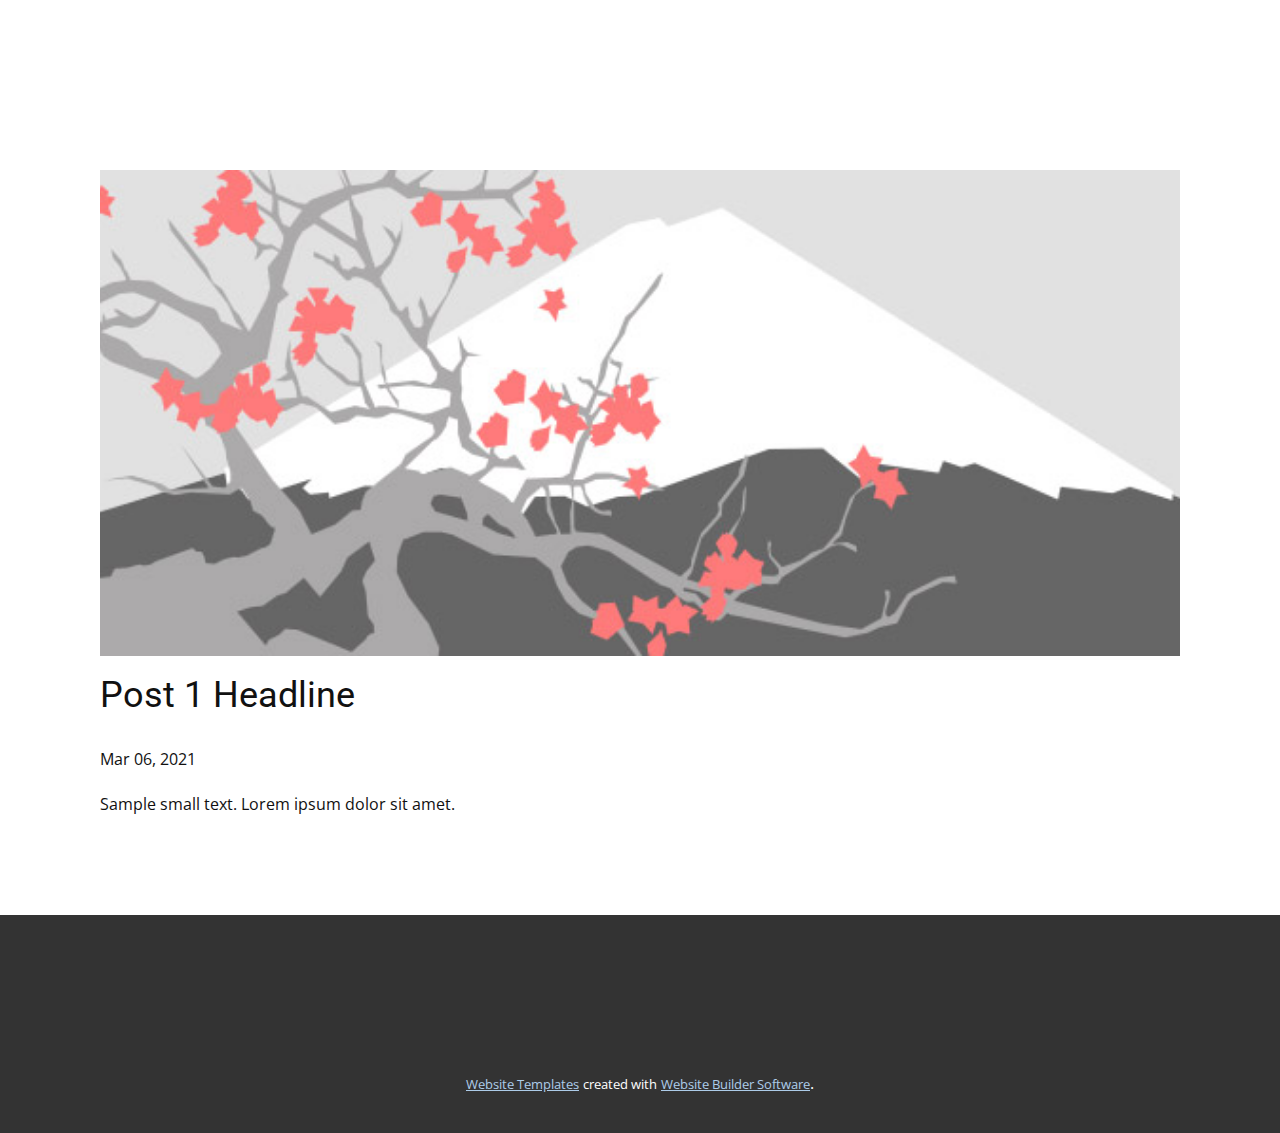
<file: blog/post.html>
<!doctype html>
<html style="font-size: 16px;"><head>
    <meta name="viewport" content="width=device-width, initial-scale=1.0">
    <meta charset="utf-8">
    <meta name="keywords" content="Post 1 Headline">
    <meta name="description" content="">
    <meta name="page_type" content="np-template-header-footer-from-plugin">
    <title>Post 1 Headline</title>
    <link rel="stylesheet" href="../nicepage.css" media="screen">
<link rel="stylesheet" href="../Post-Template.css" media="screen">
    <script class="u-script" type="text/javascript" src="../jquery.js" defer=""></script>
    <script class="u-script" type="text/javascript" src="../nicepage.js" defer=""></script>
    <meta name="generator" content="Nicepage 3.8.1, nicepage.com">
    <link id="u-theme-google-font" rel="stylesheet" href="https://fonts.googleapis.com/css?family=Roboto:100,100i,300,300i,400,400i,500,500i,700,700i,900,900i|Open+Sans:300,300i,400,400i,600,600i,700,700i,800,800i">
    
    
    <script type="application/ld+json">{
		"@context": "http://schema.org",
		"@type": "Organization",
		"name": "",
		"url": "index.html"
}</script>
    <meta property="og:title" content="Post Template">
    <meta property="og:type" content="website">
    <meta name="theme-color" content="#478ac9">
    <link rel="canonical" href="../index.html">
    <meta property="og:url" content="index.html">
  </head>
  <body class="u-body"><header class="u-clearfix u-header u-header" id="sec-64b7"><div class="u-clearfix u-sheet u-sheet-1"></div></header>
    <section class="u-align-center u-clearfix u-section-1" id="sec-eebb">
      <div class="u-clearfix u-sheet u-valign-middle-md u-valign-middle-sm u-valign-middle-xs u-sheet-1"><!--post_details--><!--post_details_options_json--><!--{"source":""}--><!--/post_details_options_json--><!--blog_post-->
        <div class="u-container-style u-expanded-width u-post-details u-post-details-1">
          <div class="u-container-layout u-valign-middle u-container-layout-1"><!--blog_post_image-->
            <img alt="" class="u-blog-control u-expanded-width u-image u-image-default u-image-1" src="[data-uri]"><!--/blog_post_image--><!--blog_post_header-->
            <h2 class="u-blog-control u-text u-text-1">Post 1 Headline</h2><!--/blog_post_header--><!--blog_post_metadata-->
            <div class="u-blog-control u-metadata u-metadata-1"><!--blog_post_metadata_date-->
              <span class="u-meta-date u-meta-icon">Mar 06, 2021</span><!--/blog_post_metadata_date--><!--blog_post_metadata_category-->
              <!--/blog_post_metadata_category--><!--blog_post_metadata_comments-->
              <!--/blog_post_metadata_comments-->
            </div><!--/blog_post_metadata--><!--blog_post_content-->
            <div class="u-align-justify u-blog-control u-post-content u-text u-text-2 fr-view">
  Sample small text. Lorem ipsum dolor sit amet.
  </div><!--/blog_post_content-->
          </div>
        </div><!--/blog_post--><!--/post_details-->
      </div>
    </section>
    
    
    <footer class="u-align-left u-clearfix u-footer u-grey-80 u-footer" id="sec-5653"><div class="u-clearfix u-sheet u-sheet-1"></div></footer>
    <section class="u-backlink u-clearfix u-grey-80">
      <a class="u-link" href="https://nicepage.com/website-templates" target="_blank">
        <span>Website Templates</span>
      </a>
      <p class="u-text">
        <span>created with</span>
      </p>
      <a class="u-link" href="https://nicepage.com/" target="_blank">
        <span>Website Builder Software</span>
      </a>. 
    </section>
  
</body></html>
</file>
